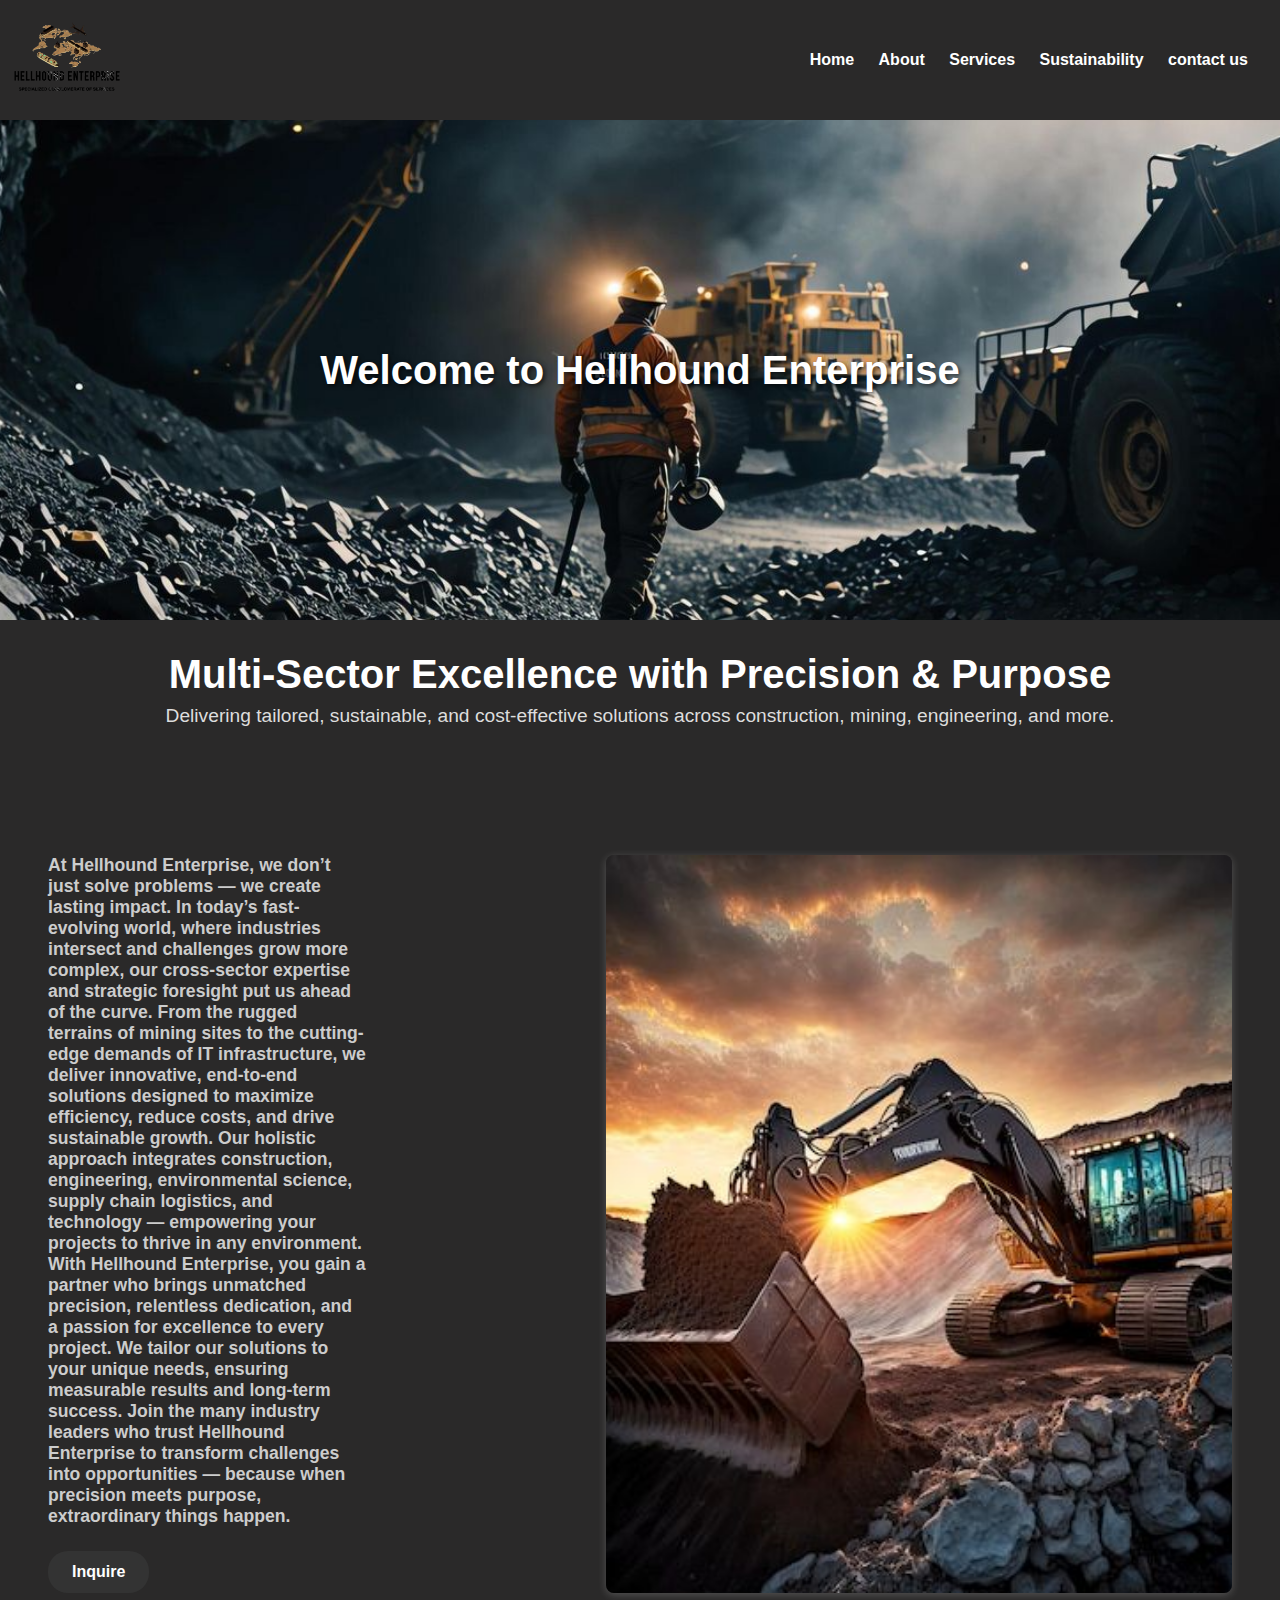
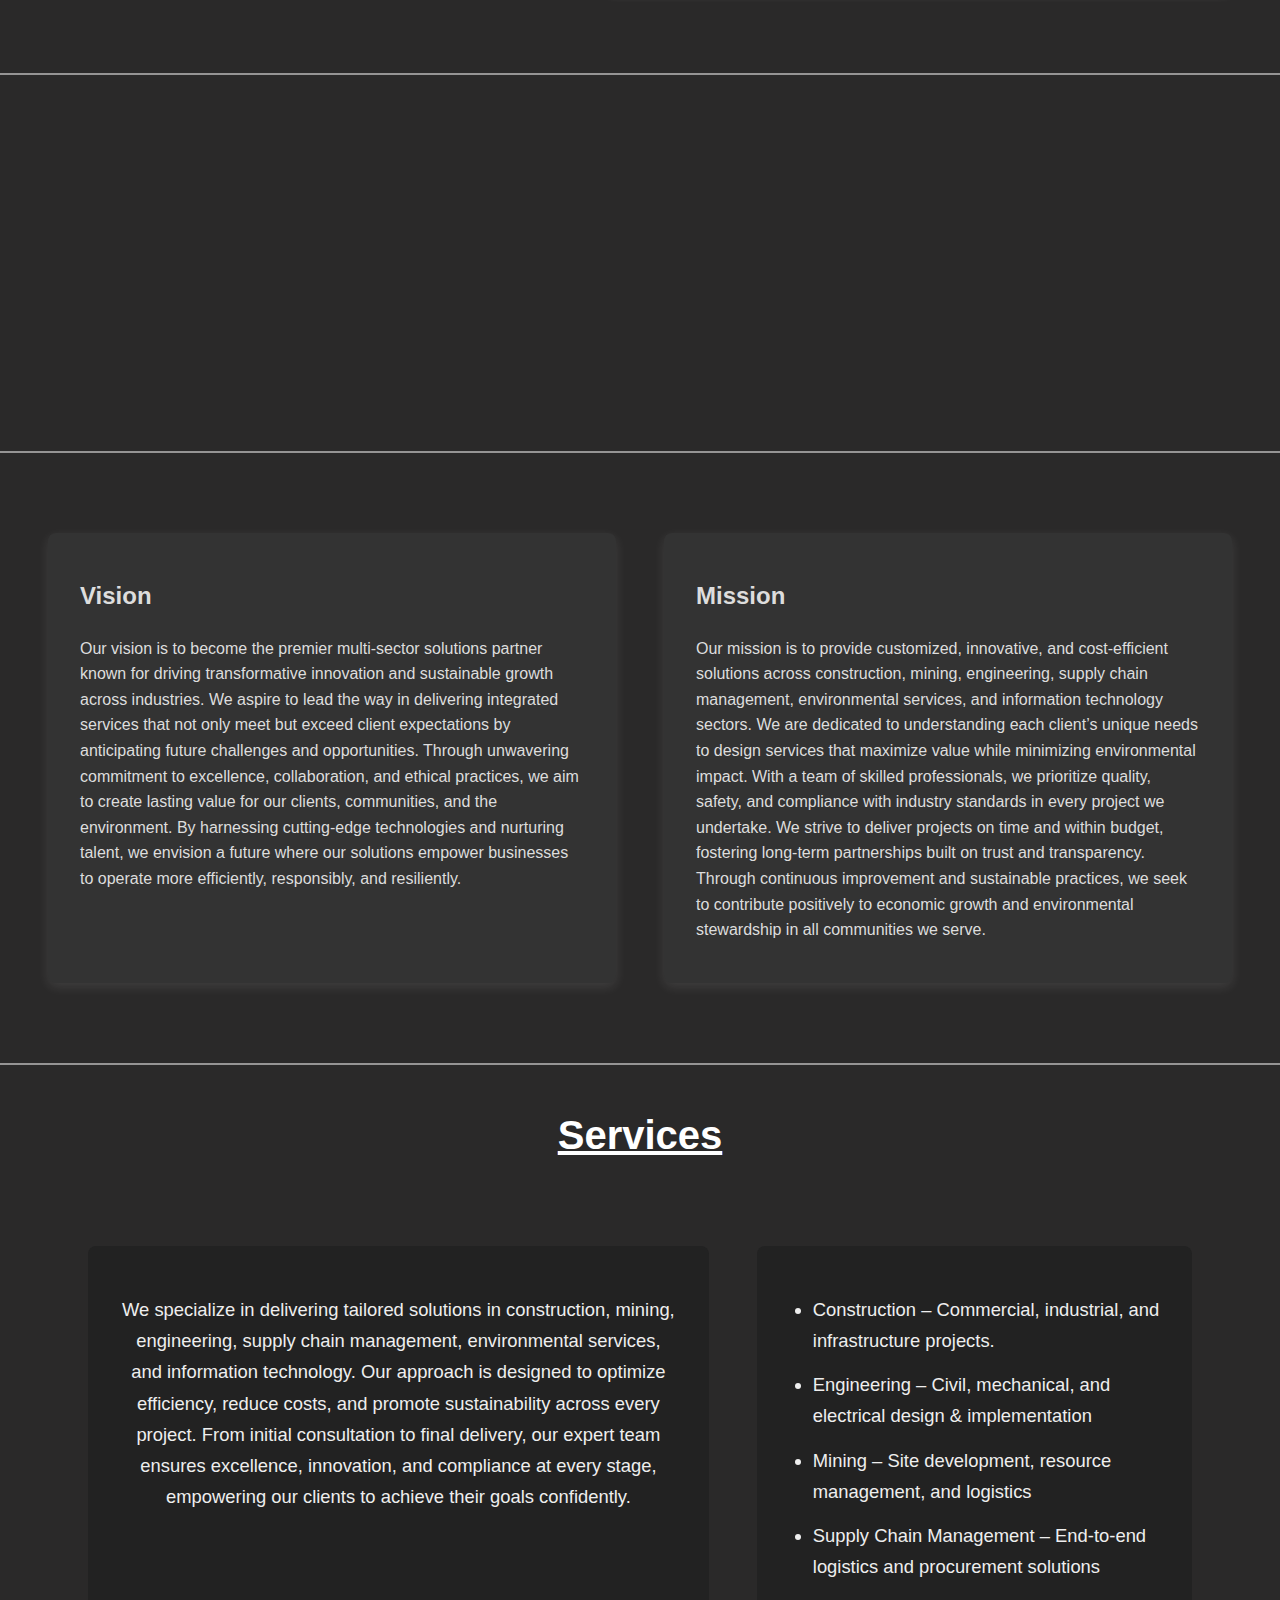
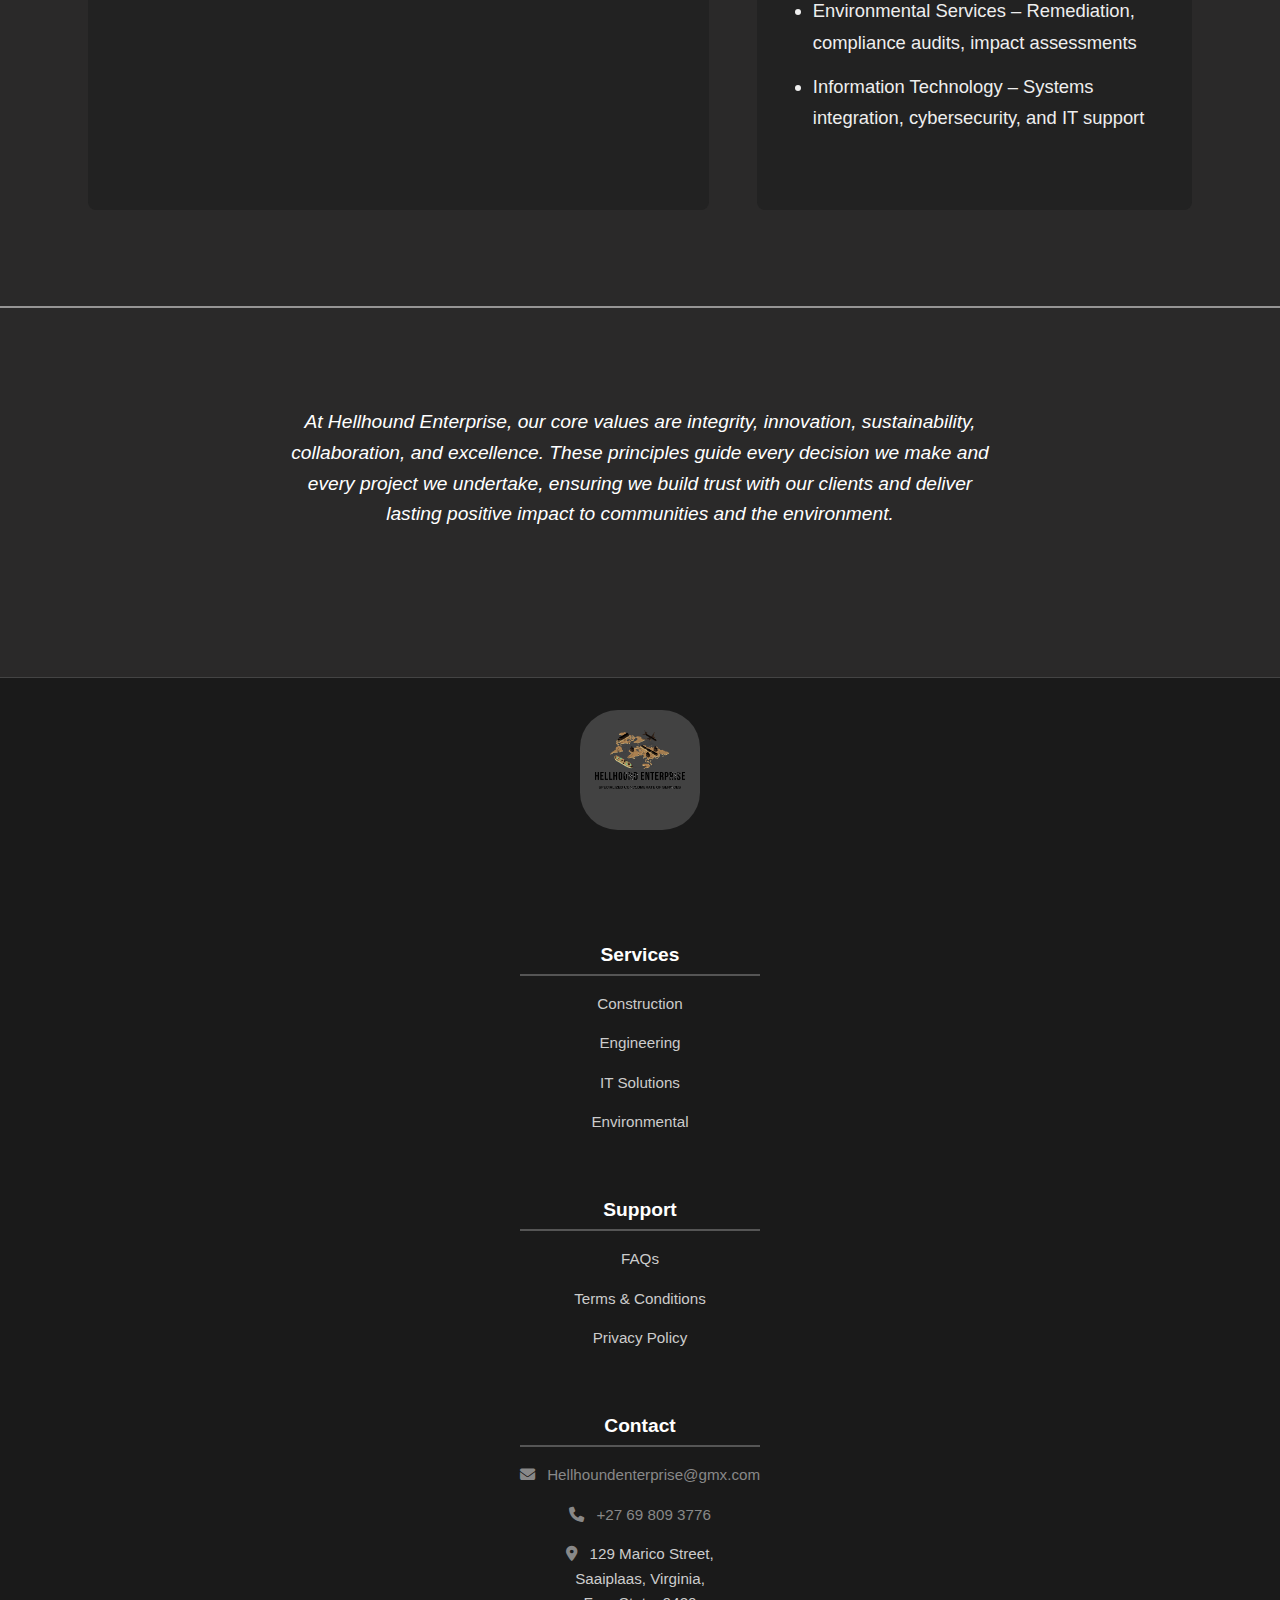
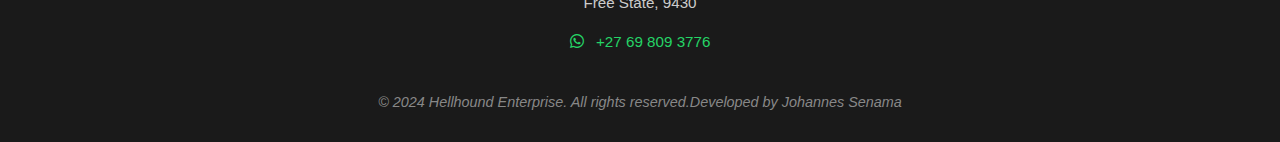
<file: index.html>
<!DOCTYPE html>
<html lang="en">
<head>
    <meta charset="UTF-8">
    <meta name="viewport" content="width=device-width, initial-scale=1.0">
    <title>index</title>
    <link rel="stylesheet" href="index.css">
    <link rel="stylesheet" href="https://cdnjs.cloudflare.com/ajax/libs/font-awesome/6.4.0/css/all.min.css">

</head>
<body>
    
<div class="navbar">
        <div class="logo">
  <a href="index.html">
    <img src="logo-removebg-preview.png" alt="Hellhound Enterprise Logo" />
  </a>
</div>


  <div class="sidebar">
    <ul onclick="hideSidebar()"><a href="#"><i id="icon" class="fa-solid fa-xmark"></i></a></ul>
    <a href="#index.html">Home</a>
    <a href="#about">About</a>
    <a href="services.html">Services</a>
    <a href="#sustainability">Sustainability</a>
    <a href="#contacts">contact us</a>
  </div>


        <div >
            <a  class="hideOnMobile" href="#index.html">Home</a>
            <a class="hideOnMobile" href="#about">About</a>
            <a class="hideOnMobile" href="#services">Services</a>
            <a class="hideOnMobile" href="#sustainability">Sustainability</a>
            <a class="hideOnMobile" href="#contacts">contact us</a>
            <a class="menu-button" onclick="showSidebar()" href="#"><i  class="fa-solid fa-bars"></i></a>
        </div>
    </div>



        <div class="image-block">
        <img src="header.PNG" alt="Main visual">
         <div class="image-text">Welcome to Hellhound Enterprise</div>
    </div>

      <section class="centered-text">
    <h1>Multi-Sector Excellence with Precision & Purpose</h1>
    <p>Delivering tailored, sustainable, and cost-effective solutions across construction, mining, engineering, and more.</p>
  </section>

  <section class="two-columns" id="about">
    <div class="text-content">
    <p>
 At Hellhound Enterprise, we don’t just solve problems — we create lasting impact. In today’s fast-evolving world, where industries intersect and challenges grow more complex, our cross-sector expertise and strategic foresight put us ahead of the curve.

From the rugged terrains of mining sites to the cutting-edge demands of IT infrastructure, we deliver innovative, end-to-end solutions designed to maximize efficiency, reduce costs, and drive sustainable growth. Our holistic approach integrates construction, engineering, environmental science, supply chain logistics, and technology — empowering your projects to thrive in any environment.

With Hellhound Enterprise, you gain a partner who brings unmatched precision, relentless dedication, and a passion for excellence to every project. We tailor our solutions to your unique needs, ensuring measurable results and long-term success.

Join the many industry leaders who trust Hellhound Enterprise to transform challenges into opportunities — because when precision meets purpose, extraordinary things happen.
    </p>
     <a href="mailto:hellhoundenterprise@gmx.com?subject=Inquiry%20About%20Services&body=Hello%20Hellhound%20Enterprise,%0D%0A%0D%0AI%20am%20interested%20in%20learning%20more%20about%20the%20services%20you%20offer.%20Please%20provide%20me%20with%20more%20details.%0D%0A%0D%0ABelow%20are%20my%20contact%20details%20for%20feedback:%0D%0AEmail%3A%20%5BYour%20Email%5D%0D%0APhone%20Number%3A%20%5BYour%20Phone%20Number%5D%0D%0A%0D%0AThank%20you." class="learn-more-btn">Inquire</a>
    </div>
    <img class="phone" src="WhatsApp Image 2025-05-30 at 17.30.51.jpeg" alt="Side visual" />
  </section>

  <hr class="separator" />

  <section class="image-gallery">
  <img src="construction.PNG" alt="Gallery image 1" />
  <img src="mining.PNG" alt="Gallery image 2" />
  <img src="logistics.PNG" alt="Gallery image 3" />
  <img src="it.PNG" alt="Gallery image 4" />
  <img src="supply.PNG" alt="Gallery image 4" />
</section>

<hr class="separator" />

<section class="statements-container" id="sustainability">
  <div class="statement-block">
    <h2>Vision</h2>
    <p>
      Our vision is to become the premier multi-sector solutions partner known for driving transformative innovation and sustainable growth across industries. We aspire to lead the way in delivering integrated services that not only meet but exceed client expectations by anticipating future challenges and opportunities. Through unwavering commitment to excellence, collaboration, and ethical practices, we aim to create lasting value for our clients, communities, and the environment. By harnessing cutting-edge technologies and nurturing talent, we envision a future where our solutions empower businesses to operate more efficiently, responsibly, and resiliently.
    </p>
  </div>

  <div class="statement-block">
    <h2>Mission</h2>
    <p>
      Our mission is to provide customized, innovative, and cost-efficient solutions across construction, mining, engineering, supply chain management, environmental services, and information technology sectors. We are dedicated to understanding each client’s unique needs to design services that maximize value while minimizing environmental impact. With a team of skilled professionals, we prioritize quality, safety, and compliance with industry standards in every project we undertake. We strive to deliver projects on time and within budget, fostering long-term partnerships built on trust and transparency. Through continuous improvement and sustainable practices, we seek to contribute positively to economic growth and environmental stewardship in all communities we serve.
    </p>
  </div>
</section>

<hr class="separator" />

<a href="services.html"><h2 class="services-heading">Services</h2></a>
<section class="content-row">
  <section class="services-block">
    
    <p>
      We specialize in delivering tailored solutions in construction, mining, engineering, supply chain management, environmental services, and information technology. Our approach is designed to optimize efficiency, reduce costs, and promote sustainability across every project. From initial consultation to final delivery, our expert team ensures excellence, innovation, and compliance at every stage, empowering our clients to achieve their goals confidently.
    </p>
  </section>

<section class="right-align-block" id="services">
  <ul>
    <li>Construction – Commercial, industrial, and infrastructure projects.</li>
    <li>Engineering – Civil, mechanical, and electrical design & implementation</li>
    <li>Mining – Site development, resource management, and logistics</li>
    <li>Supply Chain Management – End-to-end logistics and procurement solutions</li>
    <li>Environmental Services – Remediation, compliance audits, impact assessments</li>
    <li>Information Technology – Systems integration, cybersecurity, and IT support</li>
  </ul>
</section>
</section>

<hr class="separator" />

<section class="values-block">
    
  <p>
    At Hellhound Enterprise, our core values are integrity, innovation, sustainability, collaboration, and excellence. These principles guide every decision we make and every project we undertake, ensuring we build trust with our clients and deliver lasting positive impact to communities and the environment.
  </p>
</section>

<footer class="footer" id="contacts">
  <div class="footer-content">
    <a href="index.html"><img src="logo.jpeg" alt="Hellhound Enterprise Logo" class="footer-logo" /></a>
    <div class="footer-columns">
  <div class="footer-column">
    <a href="services.html"></a>

    <div class="footer-column">
 <h4>Services</h4>
    
    <a href="services.html"><p>Construction</p></a>
      <a href="services.html"><p>Engineering</p></a>
      <a href="services.html"><p>IT Solutions</p></a>
      <a href="services.html"><p>Environmental</p></a>
  </div>


  </div>
  <div class="footer-column">
    <h4>Support</h4>
    
    <a href="FAQs.html"><p>FAQs</p></a>
    <a href="terms.html"><p>Terms & Conditions</p></a>
    <a href="privacy.html"><p>Privacy Policy</p></a>
  </div>
  <div class="footer-column">
  <h4>Contact</h4>
    <p>
    <i class="fas fa-envelope" style="color: #888; margin-right: 0.5rem;"></i>
    <a href="mailto:Hellhoundenterprise@gmx.com" style="color: #888;">Hellhoundenterprise@gmx.com</a>
  </p>
    <p>
    <i class="fas fa-phone" style="color: #888; margin-right: 0.5rem;"></i>
    <a href="tel:+27698093772" style="color: #888;">+27 69 809 3776</a>
  </p>
   <p>
    <i class="fas fa-map-marker-alt" style="color: #888; margin-right: 0.5rem;"></i>
    129 Marico Street,<br>Saaiplaas, Virginia,<br>Free State, 9430
  </p>
  <i class="fab fa-whatsapp" style="color: #25D366; margin-right: 0.5rem;"></i>
  <a href="https://wa.me/27698093772" target="_blank" style="color: #25D366;">+27 69 809 3776</a>
</p>

  
</div>

</div>

  </div>
  <p class="copyright">© 2024 Hellhound Enterprise. All rights reserved.Developed by Johannes Senama</p>
</footer>

<script>
  document.querySelector('a[href="#about"]').addEventListener('click', function(e) {
    e.preventDefault();
    const aboutSection = document.getElementById('about');
    aboutSection.scrollIntoView({ behavior: 'smooth', block: 'center' });
  });
</script>

<script>
  const galleryImages = document.querySelectorAll('.image-gallery img');

  const observer = new IntersectionObserver((entries) => {
    entries.forEach(entry => {
      if (entry.isIntersecting) {
        // Slide in with stagger
        galleryImages.forEach((img, index) => {
          setTimeout(() => {
            img.classList.add('slide-in');
          }, index * 200);
        });
      } else {
        // Remove slide-in to allow repeat animation
        galleryImages.forEach(img => img.classList.remove('slide-in'));
      }
    });
  }, {
    threshold: 0.3
  });

  const gallerySection = document.querySelector('.image-gallery');
  observer.observe(gallerySection);
</script>

<script>
  function showSidebar(){
        const sidebar = document.querySelector('.sidebar')
        sidebar.style.display = 'flex'
  }

    function hideSidebar(){
        const sidebar = document.querySelector('.sidebar')
        sidebar.style.display = 'none'
    }
</script>




</body>
</html>
</file>
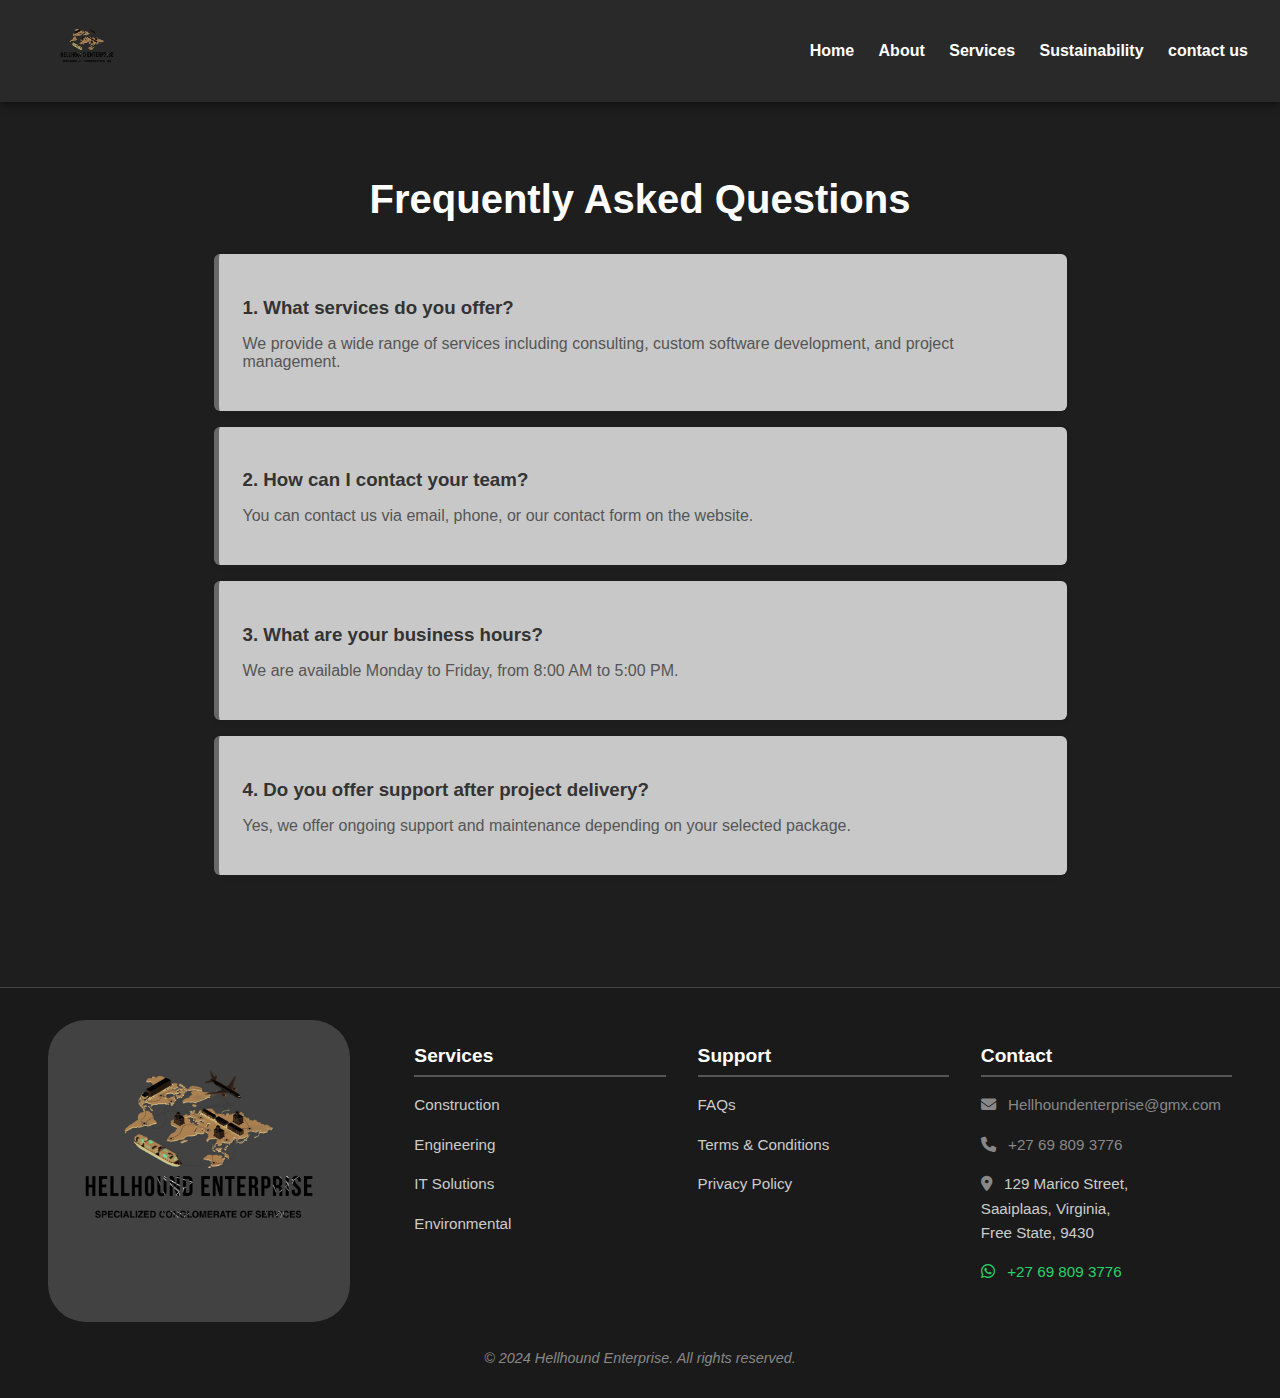
<file: FAQs.html>
<!DOCTYPE html>
<html lang="en">
<head>
  <meta charset="UTF-8" />
  <meta name="viewport" content="width=device-width, initial-scale=1.0"/>
  <title>FAQs</title>
  <link rel="stylesheet" href="faq.css" />
  <link rel="stylesheet" href="https://cdnjs.cloudflare.com/ajax/libs/font-awesome/6.4.0/css/all.min.css">
</head>
<body>
  <!-- Navbar -->
  <nav class="navbar">
    <a href="index.html"><img src="logo-removebg-preview.png" alt="Logo" class="logo"></a>
    <div class="nav-links"  id="sidebar">
      <ul onclick="hideSidebar()"><a href="#"><i id="icon" class="fa-solid fa-xmark"></i></a></ul>
            <a href="index.html">Home</a>
            <a href="index.html">About</a>
            <a href="services.html">Services</a>
            <a href="index.html">Sustainability</a>
            <a href="index.html">contact us</a>
    </div>

               <div >
            <a  class="hideOnMobile" href="index.html">Home</a>
            <a class="hideOnMobile" href="index.html">About</a>
            <a class="hideOnMobile" href="services.html">Services</a>
            <a class="hideOnMobile" href="index.html">Sustainability</a>
            <a class="hideOnMobile" href="index.html">contact us</a>
            <a class="menu-button" onclick="showSidebar()" href="#"><i  class="fa-solid fa-bars"></i></a>
        </div>
  </nav>

  <!-- FAQ Section -->
  <section class="faq-section">
    <h1 class="faq-heading">Frequently Asked Questions</h1>

    <div class="faq">
      <h3>1. What services do you offer?</h3>
      <p>We provide a wide range of services including consulting, custom software development, and project management.</p>
    </div>

    <div class="faq">
      <h3>2. How can I contact your team?</h3>
      <p>You can contact us via email, phone, or our contact form on the website.</p>
    </div>

    <div class="faq">
      <h3>3. What are your business hours?</h3>
      <p>We are available Monday to Friday, from 8:00 AM to 5:00 PM.</p>
    </div>

    <div class="faq">
      <h3>4. Do you offer support after project delivery?</h3>
      <p>Yes, we offer ongoing support and maintenance depending on your selected package.</p>
    </div>
  </section>

    <footer class="footer" id="contacts">
  <div class="footer-content">
    <a href="index.html"><img src="logo.jpeg" alt="Hellhound Enterprise Logo" class="footer-logo" /></a>
    <div class="footer-columns">
  <div class="footer-column">
    <a href="services.html"></a>

    <div class="footer-column">
    <h4>Services</h4>
    
    <a href="services.html"><p>Construction</p></a>
      <a href="services.html"><p>Engineering</p></a>
      <a href="services.html"><p>IT Solutions</p></a>
      <a href="services.html"><p>Environmental</p></a>
  </div>


  </div>
  <div class="footer-column">
    <h4>Support</h4>
    
    <a href="FAQs.html"><p>FAQs</p></a>
    <a href="terms.html"><p>Terms & Conditions</p></a>
    <a href="privacy.html"><p>Privacy Policy</p></a>
  </div>
  <div class="footer-column">
  <h4>Contact</h4>
    <p>
    <i class="fas fa-envelope" style="color: #888; margin-right: 0.5rem;"></i>
    <a href="mailto:Hellhoundenterprise@gmx.com" style="color: #888;">Hellhoundenterprise@gmx.com</a>
  </p>
    <p>
    <i class="fas fa-phone" style="color: #888; margin-right: 0.5rem;"></i>
    <a href="tel:+27698093772" style="color: #888;">+27 69 809 3776</a>
  </p>
   <p>
    <i class="fas fa-map-marker-alt" style="color: #888; margin-right: 0.5rem;"></i>
    129 Marico Street,<br>Saaiplaas, Virginia,<br>Free State, 9430
  </p>
  <i class="fab fa-whatsapp" style="color: #25D366; margin-right: 0.5rem;"></i>
  <a href="https://wa.me/27698093772" target="_blank" style="color: #25D366;">+27 69 809 3776</a>
</p>

  
</div>

</div>

  </div>
  <p class="copyright">© 2024 Hellhound Enterprise. All rights reserved.</p>
</footer>


<script>
  function showSidebar(){
        const sidebar = document.querySelector('#sidebar')
        sidebar.style.display = 'flex'
  }

    function hideSidebar(){
        const sidebar = document.querySelector('#sidebar')
        sidebar.style.display = 'none'
    }
</script>

</body>
</html>
</file>
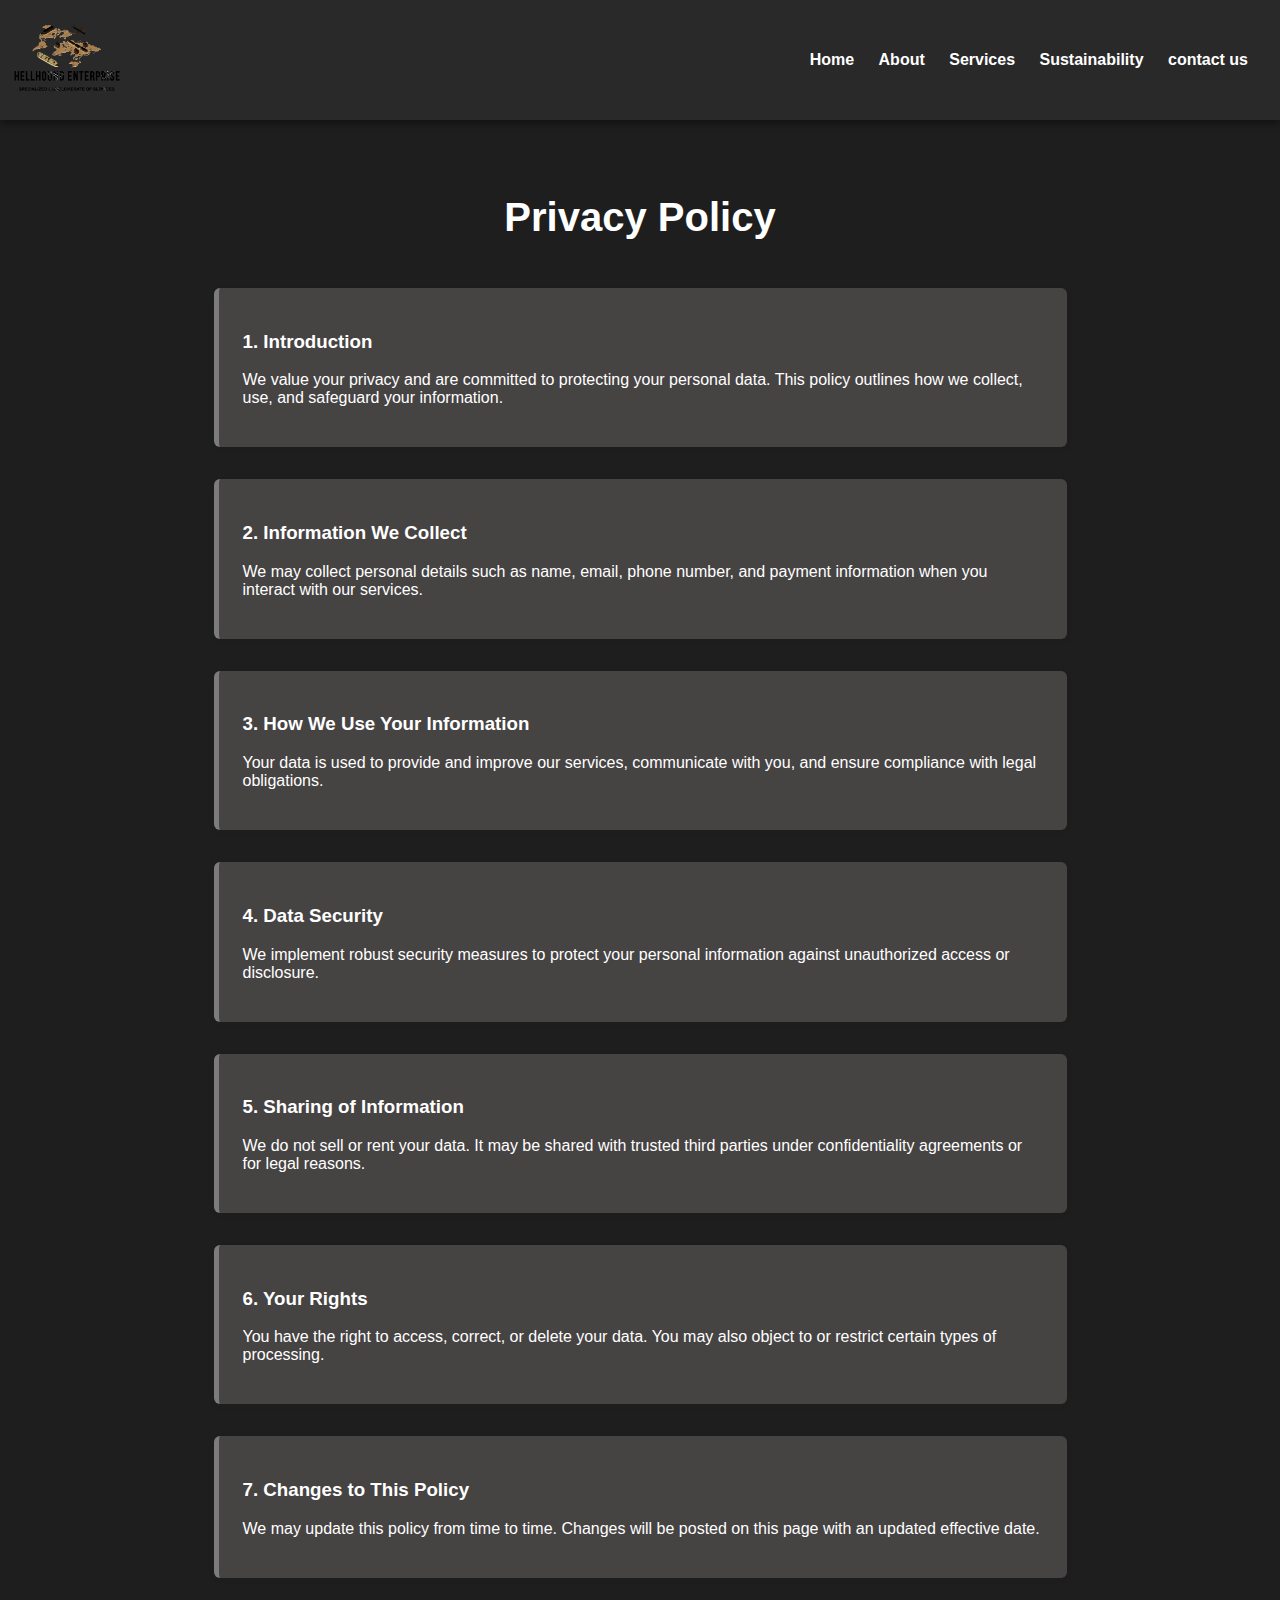
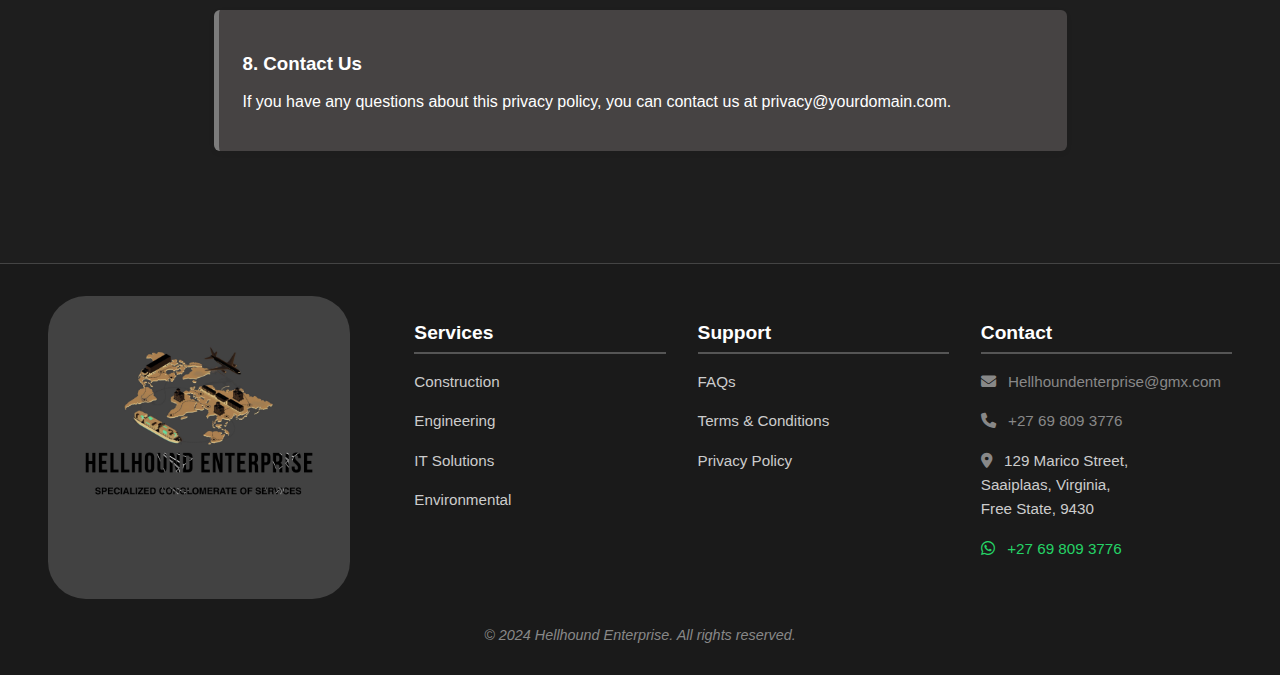
<file: privacy.html>
<!DOCTYPE html>
<html lang="en">
<head>
  <meta charset="UTF-8" />
  <meta name="viewport" content="width=device-width, initial-scale=1.0"/>
  <title>Privacy Policy</title>
  <link rel="stylesheet" href="privacy.css" />
  <link rel="stylesheet" href="https://cdnjs.cloudflare.com/ajax/libs/font-awesome/6.4.0/css/all.min.css">
</head>
<body>

  <div class="navbar">
    <div class="logo">
      <a href="index.html"><img src="logo-removebg-preview.png" alt="Logo" /></a>
    </div>
    <div class="nav-links"  id="sidebar">
      <ul onclick="hideSidebar()"><a href="#"><i id="icon" class="fa-solid fa-xmark"></i></a></ul>
            <a href="index.html">Home</a>
            <a href="index.html">About</a>
            <a href="services.html">Services</a>
            <a href="index.html">Sustainability</a>
            <a href="index.html">contact us</a>
    </div>

                <div >
            <a  class="hideOnMobile" href="#index.html">Home</a>
            <a class="hideOnMobile" href="index.html">About</a>
            <a class="hideOnMobile" href="services.html">Services</a>
            <a class="hideOnMobile" href="#sustainability">Sustainability</a>
            <a class="hideOnMobile" href="index.html">contact us</a>
            <a class="menu-button" onclick="showSidebar()" href="#"><i  class="fa-solid fa-bars"></i></a>
        </div>

  </div>


  <div class="faq-section">
    <h1 class="faq-heading">Privacy Policy</h1>

    <div class="faq">
      <h3>1. Introduction</h3>
      <p>
        We value your privacy and are committed to protecting your personal data. This policy outlines how we collect, use, and safeguard your information.
      </p>
    </div>

    <div class="faq">
      <h3>2. Information We Collect</h3>
      <p>
        We may collect personal details such as name, email, phone number, and payment information when you interact with our services.
      </p>
    </div>

    <div class="faq">
      <h3>3. How We Use Your Information</h3>
      <p>
        Your data is used to provide and improve our services, communicate with you, and ensure compliance with legal obligations.
      </p>
    </div>

    <div class="faq">
      <h3>4. Data Security</h3>
      <p>
        We implement robust security measures to protect your personal information against unauthorized access or disclosure.
      </p>
    </div>

    <div class="faq">
      <h3>5. Sharing of Information</h3>
      <p>
        We do not sell or rent your data. It may be shared with trusted third parties under confidentiality agreements or for legal reasons.
      </p>
    </div>

    <div class="faq">
      <h3>6. Your Rights</h3>
      <p>
        You have the right to access, correct, or delete your data. You may also object to or restrict certain types of processing.
      </p>
    </div>

    <div class="faq">
      <h3>7. Changes to This Policy</h3>
      <p>
        We may update this policy from time to time. Changes will be posted on this page with an updated effective date.
      </p>
    </div>

    <div class="faq">
      <h3>8. Contact Us</h3>
      <p>
        If you have any questions about this privacy policy, you can contact us at privacy@yourdomain.com.
      </p>
    </div>
  </div>

  <footer class="footer" id="contacts">
  <div class="footer-content">
    <a href="index.html"><img src="logo.jpeg" alt="Hellhound Enterprise Logo" class="footer-logo" /></a>
    <div class="footer-columns">
  <div class="footer-column">
    <a href="services.html"></a>

    <div class="footer-column">
 <h4>Services</h4>
    
    <a href="services.html"><p>Construction</p></a>
      <a href="services.html"><p>Engineering</p></a>
      <a href="services.html"><p>IT Solutions</p></a>
      <a href="services.html"><p>Environmental</p></a>
  </div>


  </div>
  <div class="footer-column">
    <h4>Support</h4>
    
    <a href="FAQs.html"><p>FAQs</p></a>
    <a href="terms.html"><p>Terms & Conditions</p></a>
    <a href="privacy.html"><p>Privacy Policy</p></a>
  </div>
  <div class="footer-column">
  <h4>Contact</h4>
    <p>
    <i class="fas fa-envelope" style="color: #888; margin-right: 0.5rem;"></i>
    <a href="mailto:Hellhoundenterprise@gmx.com" style="color: #888;">Hellhoundenterprise@gmx.com</a>
  </p>
    <p>
    <i class="fas fa-phone" style="color: #888; margin-right: 0.5rem;"></i>
    <a href="tel:+27698093772" style="color: #888;">+27 69 809 3776</a>
  </p>
   <p>
    <i class="fas fa-map-marker-alt" style="color: #888; margin-right: 0.5rem;"></i>
    129 Marico Street,<br>Saaiplaas, Virginia,<br>Free State, 9430
  </p>
  <i class="fab fa-whatsapp" style="color: #25D366; margin-right: 0.5rem;"></i>
  <a href="https://wa.me/27698093772" target="_blank" style="color: #25D366;">+27 69 809 3776</a>
</p>

  
</div>

</div>

  </div>
  <p class="copyright">© 2024 Hellhound Enterprise. All rights reserved.</p>
</footer>
<script>
  function showSidebar(){
        const sidebar = document.querySelector('#sidebar')
        sidebar.style.display = 'flex'
  }

    function hideSidebar(){
        const sidebar = document.querySelector('#sidebar')
        sidebar.style.display = 'none'
    }
</script>
</body>
</html>
</file>
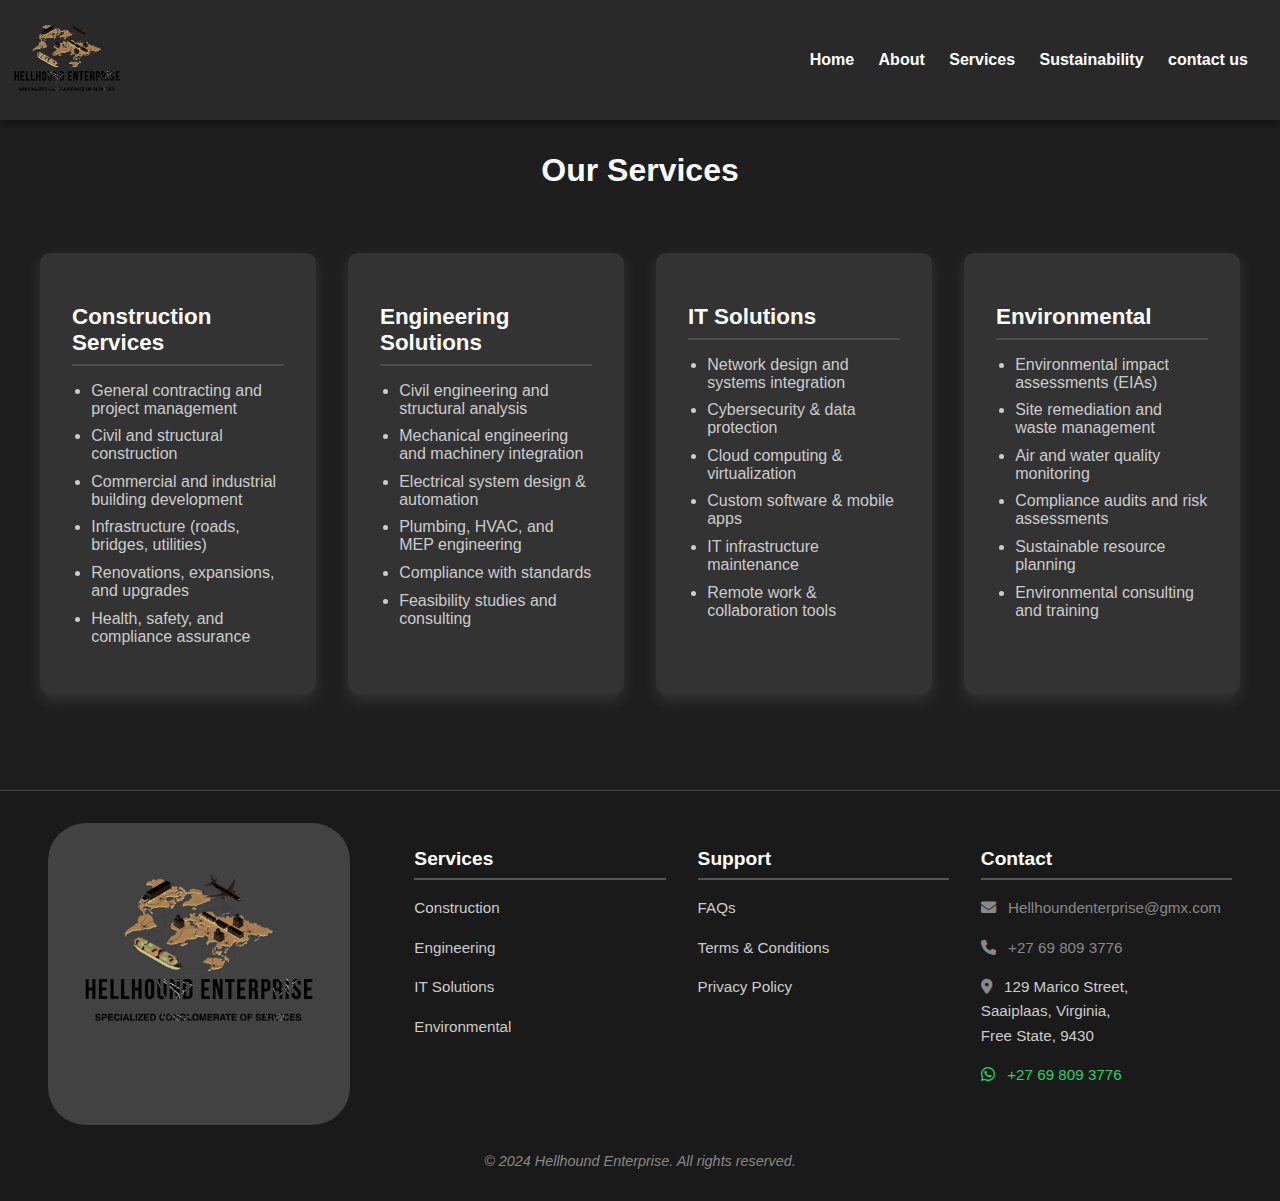
<file: services.html>
<!DOCTYPE html>
<html lang="en">
<head>
  <meta charset="UTF-8" />
  <meta name="viewport" content="width=device-width, initial-scale=1.0"/>
  <title>Services Page</title>
  <link rel="stylesheet" href="services.css" />
  <link rel="stylesheet" href="https://cdnjs.cloudflare.com/ajax/libs/font-awesome/6.4.0/css/all.min.css">
</head>
<body>

  <!-- Navbar -->
  <nav class="navbar">
    <div class="logo">
      <a href="index.html"><img src="logo-removebg-preview.png" alt="Logo" /></a>
    </div>
    <div class="nav-links"  id="sidebar">
      <ul onclick="hideSidebar()"><a href="#"><i id="icon" class="fa-solid fa-xmark"></i></a></ul>
            <a href="index.html">Home</a>
            <a href="index.html">About</a>
            <a href="services.html">Services</a>
            <a href="index.html">Sustainability</a>
            <a href="index.html">contact us</a>
    </div>

            <div >
            <a  class="hideOnMobile" href="#index.html">Home</a>
            <a class="hideOnMobile" href="index.html">About</a>
            <a class="hideOnMobile" href="services.html">Services</a>
            <a class="hideOnMobile" href="index.html">Sustainability</a>
            <a class="hideOnMobile" href="index.html">contact us</a>
            <a class="menu-button" onclick="showSidebar()" href="#"><i  class="fa-solid fa-bars"></i></a>
        </div>
  </nav>

  <h1 class="main-heading">Our Services</h1>


  <section class="main-section">
    <div class="info-block">
      <h2>Construction Services</h2>
      <ul>
        <li>General contracting and project management</li>
        <li>Civil and structural construction</li>
        <li>Commercial and industrial building development</li>
        <li>Infrastructure (roads, bridges, utilities)</li>
        <li>Renovations, expansions, and upgrades</li>
        <li>Health, safety, and compliance assurance</li>
      </ul>
    </div>

    <div class="info-block">
      <h2>Engineering Solutions</h2>
      <ul>
        <li>Civil engineering and structural analysis</li>
        <li>Mechanical engineering and machinery integration</li>
        <li>Electrical system design & automation</li>
        <li>Plumbing, HVAC, and MEP engineering</li>
        <li>Compliance with standards</li>
        <li>Feasibility studies and consulting</li>
      </ul>
    </div>

    <div class="info-block">
      <h2>IT Solutions</h2>
      <ul>
        <li>Network design and systems integration</li>
        <li>Cybersecurity & data protection</li>
        <li>Cloud computing & virtualization</li>
        <li>Custom software & mobile apps</li>
        <li>IT infrastructure maintenance</li>
        <li>Remote work & collaboration tools</li>
      </ul>
    </div>

    <div class="info-block">
      <h2>Environmental</h2>
      <ul>
        <li>Environmental impact assessments (EIAs)</li>
        <li>Site remediation and waste management</li>
        <li>Air and water quality monitoring</li>
        <li>Compliance audits and risk assessments</li>
        <li>Sustainable resource planning</li>
        <li>Environmental consulting and training</li>
      </ul>
    </div>
  </section>

  <footer class="footer" id="contacts">
  <div class="footer-content">
    <a href="index.html"><img src="logo.jpeg" alt="Hellhound Enterprise Logo" class="footer-logo" /></a>
    <div class="footer-columns">
  <div class="footer-column">
    <a href="services.html"></a>

    <div class="footer-column">
    <h4>Services</h4>
    
    <a href="services.html"><p>Construction</p></a>
      <a href="services.html"><p>Engineering</p></a>
      <a href="services.html"><p>IT Solutions</p></a>
      <a href="services.html"><p>Environmental</p></a>
  </div>


  </div>
  <div class="footer-column">
    <h4>Support</h4>
    
    <a href="FAQs.html"><p>FAQs</p></a>
    <a href="terms.html"><p>Terms & Conditions</p></a>
    <a href="privacy.html"><p>Privacy Policy</p></a>
  </div>
  <div class="footer-column">
  <h4>Contact</h4>
    <p>
    <i class="fas fa-envelope" style="color: #888; margin-right: 0.5rem;"></i>
    <a href="mailto:Hellhoundenterprise@gmx.com" style="color: #888;">Hellhoundenterprise@gmx.com</a>
  </p>
    <p>
    <i class="fas fa-phone" style="color: #888; margin-right: 0.5rem;"></i>
    <a href="tel:+27698093772" style="color: #888;">+27 69 809 3776</a>
  </p>
   <p>
    <i class="fas fa-map-marker-alt" style="color: #888; margin-right: 0.5rem;"></i>
    129 Marico Street,<br>Saaiplaas, Virginia,<br>Free State, 9430
  </p>
  <i class="fab fa-whatsapp" style="color: #25D366; margin-right: 0.5rem;"></i>
  <a href="https://wa.me/27698093772" target="_blank" style="color: #25D366;">+27 69 809 3776</a>
</p>

  
</div>

</div>

  </div>
  <p class="copyright">© 2024 Hellhound Enterprise. All rights reserved.</p>
</footer>

<script>
  function showSidebar(){
        const sidebar = document.querySelector('#sidebar')
        sidebar.style.display = 'flex'
  }

    function hideSidebar(){
        const sidebar = document.querySelector('#sidebar')
        sidebar.style.display = 'none'
    }
</script>




</body>
</html>
</file>
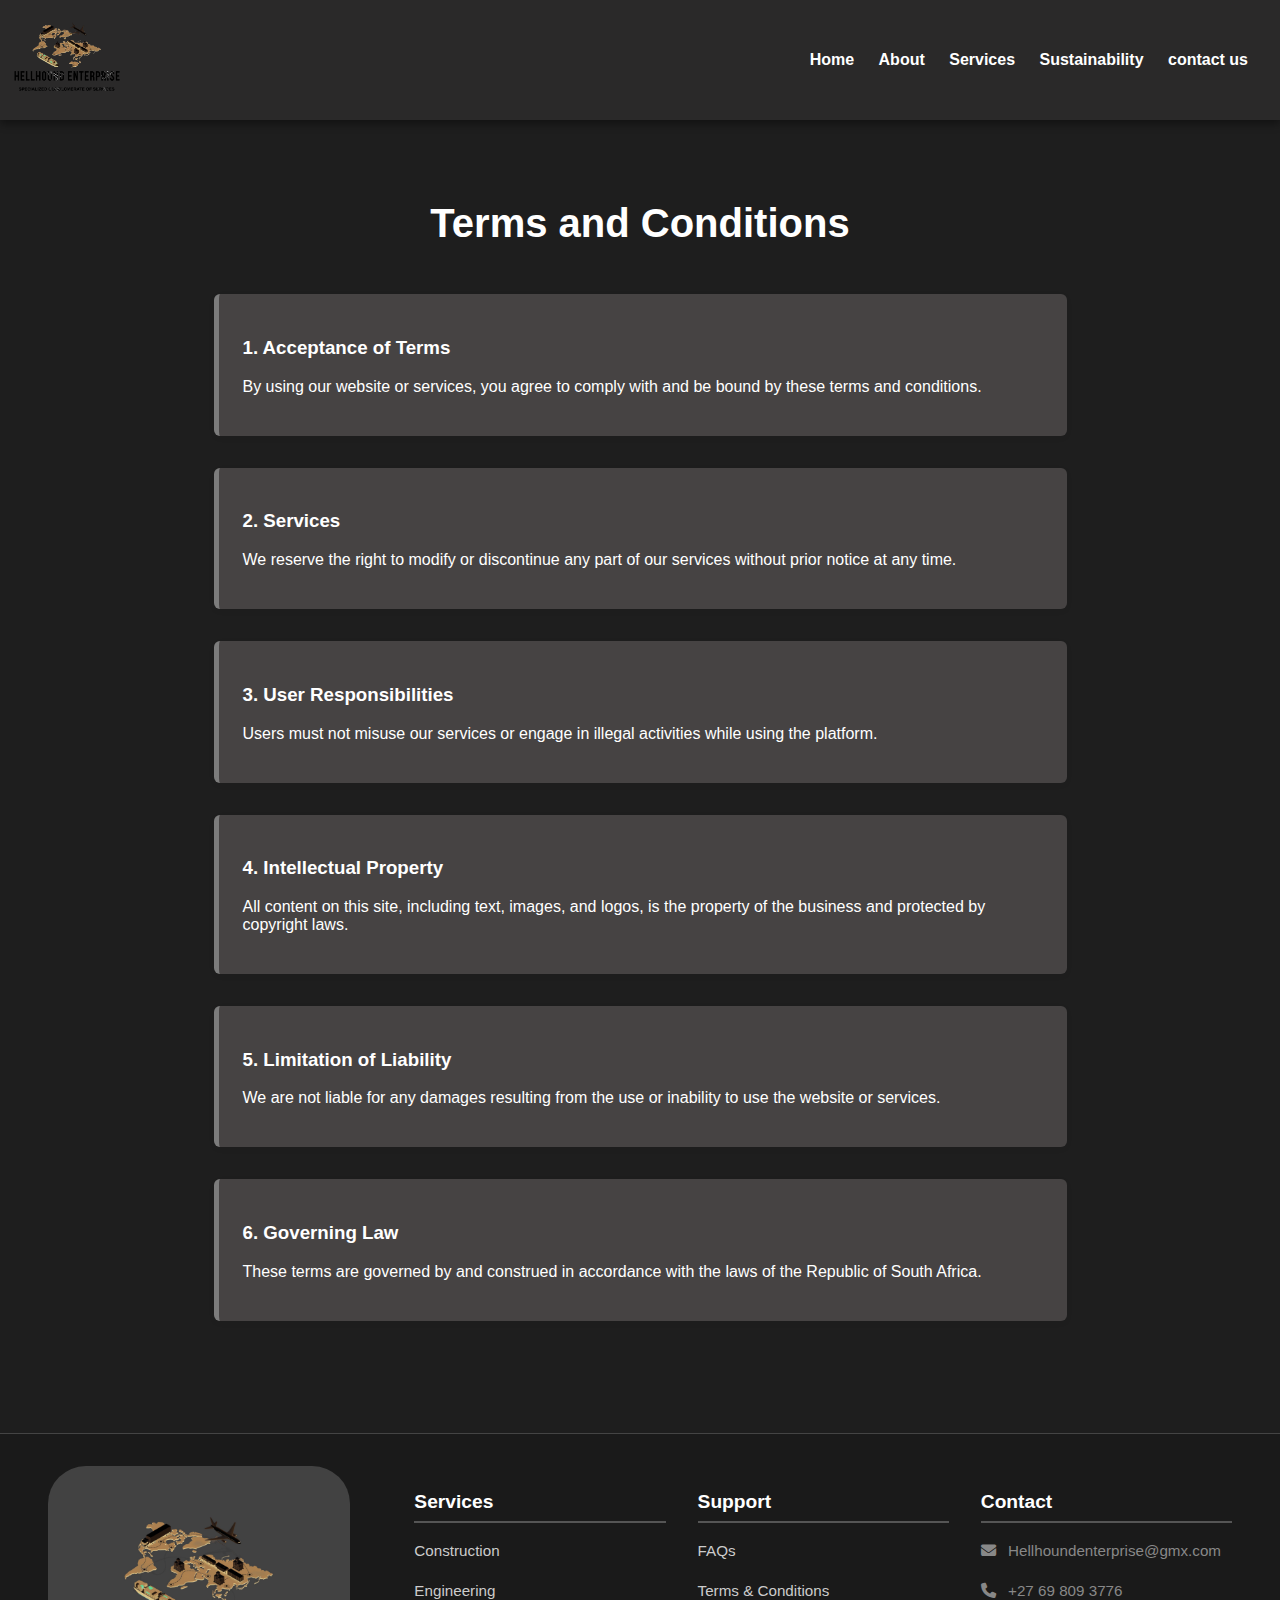
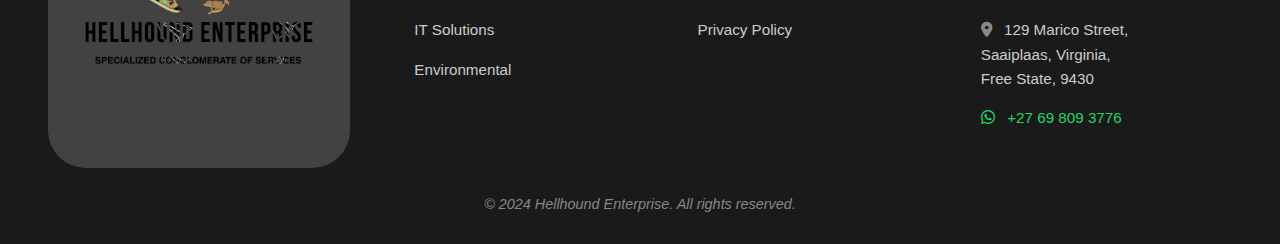
<file: terms.html>
<!DOCTYPE html>
<html lang="en">
<head>
  <meta charset="UTF-8" />
  <meta name="viewport" content="width=device-width, initial-scale=1.0"/>
  <title>Terms and Conditions</title>
  <link rel="stylesheet" href="terms.css" />
    <link rel="stylesheet" href="https://cdnjs.cloudflare.com/ajax/libs/font-awesome/6.4.0/css/all.min.css">
</head>
<body>

  <!-- Navbar -->
  <div class="navbar">
    <div class="logo">
      <a href="index.html"><img src="logo-removebg-preview.png" alt="Company Logo" /></a>
    </div>
    <div class="nav-links"  id="sidebar">
      <ul onclick="hideSidebar()"><a href="#"><i id="icon" class="fa-solid fa-xmark"></i></a></ul>
            <a href="index.html">Home</a>
            <a href="index.html">About</a>
            <a href="services.html">Services</a>
            <a href="index.html">Sustainability</a>
            <a href="index.html">contact us</a>
    </div>

         <div >
            <a  class="hideOnMobile" href="#index.html">Home</a>
            <a class="hideOnMobile" href="index.html">About</a>
            <a class="hideOnMobile" href="services.html">Services</a>
            <a class="hideOnMobile" href="#sustainability">Sustainability</a>
            <a class="hideOnMobile" href="index.html">contact us</a>
            <a class="menu-button" onclick="showSidebar()" href="#"><i  class="fa-solid fa-bars"></i></a>
        </div>

  </div>

  <!-- Terms and Conditions -->
  <section class="faq-section">
    <h2 class="faq-heading">Terms and Conditions</h2>

    <div class="faq">
      <h3>1. Acceptance of Terms</h3>
      <p>By using our website or services, you agree to comply with and be bound by these terms and conditions.</p>
    </div>

    <div class="faq">
      <h3>2. Services</h3>
      <p>We reserve the right to modify or discontinue any part of our services without prior notice at any time.</p>
    </div>

    <div class="faq">
      <h3>3. User Responsibilities</h3>
      <p>Users must not misuse our services or engage in illegal activities while using the platform.</p>
    </div>

    <div class="faq">
      <h3>4. Intellectual Property</h3>
      <p>All content on this site, including text, images, and logos, is the property of the business and protected by copyright laws.</p>
    </div>

    <div class="faq">
      <h3>5. Limitation of Liability</h3>
      <p>We are not liable for any damages resulting from the use or inability to use the website or services.</p>
    </div>

    <div class="faq">
      <h3>6. Governing Law</h3>
      <p>These terms are governed by and construed in accordance with the laws of the Republic of South Africa.</p>
    </div>

  </section>

  <footer class="footer" id="contacts">
  <div class="footer-content">
    <a href="index.html"><img src="logo.jpeg" alt="Hellhound Enterprise Logo" class="footer-logo" /></a>
    <div class="footer-columns">
  <div class="footer-column">
    <a href="services.html"></a>

    <div class="footer-column">
 <h4>Services</h4>
    
    <a href="services.html"><p>Construction</p></a>
      <a href="services.html"><p>Engineering</p></a>
      <a href="services.html"><p>IT Solutions</p></a>
      <a href="services.html"><p>Environmental</p></a>
  </div>


  </div>
  <div class="footer-column">
    <h4>Support</h4>
    
    <a href="FAQs.html"><p>FAQs</p></a>
    <a href="terms.html"><p>Terms & Conditions</p></a>
    <a href="privacy.html"><p>Privacy Policy</p></a>
  </div>
  <div class="footer-column">
  <h4>Contact</h4>
    <p>
    <i class="fas fa-envelope" style="color: #888; margin-right: 0.5rem;"></i>
    <a href="mailto:Hellhoundenterprise@gmx.com" style="color: #888;">Hellhoundenterprise@gmx.com</a>
  </p>
    <p>
    <i class="fas fa-phone" style="color: #888; margin-right: 0.5rem;"></i>
    <a href="tel:+27698093772" style="color: #888;">+27 69 809 3776</a>
  </p>
   <p>
    <i class="fas fa-map-marker-alt" style="color: #888; margin-right: 0.5rem;"></i>
    129 Marico Street,<br>Saaiplaas, Virginia,<br>Free State, 9430
  </p>
  <i class="fab fa-whatsapp" style="color: #25D366; margin-right: 0.5rem;"></i>
  <a href="https://wa.me/27698093772" target="_blank" style="color: #25D366;">+27 69 809 3776</a>
</p>

  
</div>

</div>

  </div>
  <p class="copyright">© 2024 Hellhound Enterprise. All rights reserved.</p>
</footer>

<script>
  function showSidebar(){
        const sidebar = document.querySelector('#sidebar')
        sidebar.style.display = 'flex'
  }

    function hideSidebar(){
        const sidebar = document.querySelector('#sidebar')
        sidebar.style.display = 'none'
    }
</script>

</body>
</html>
</file>
<file: index.css>
body {
    margin: 0;
    font-family: Arial, sans-serif;
    background-color: #2A2929; 
    color: white; 
}


/* Prevent horizontal scrolling */
html, body {
  max-width: 100%;
  overflow-x: hidden;
}


.navbar {
    background-color: #2A2929;
    padding: 1rem 2rem;
    
    color: white;
    display: flex;
    align-items: center;
    justify-content: space-between;
}

.navbar a {
    color: white;
    text-decoration: none;
    margin-left: 20px;
    font-weight: bold;
}

.sidebar{
  position: fixed;
  top: 0;
  right: 0;
  height: 50vh;
  width: 250px;
  z-index: 999;
  backdrop-filter: blur(10px);
  background-color: rgba(0, 0, 0, 0.479);
  box-shadow: -10px 0 10px rgba(0, 0, 0, 0.1);
  line-height: 1cm;
  display: none;
  flex-direction: column;
  align-items: flex-start;
  justify-content: flex-start;
  border-radius: 0.3cm 0cm 0cm 0.3cm;
 

}

#icon{
  color: #ffffff;
  transform: translateX(4cm);

}

.sidebar ul{
  width: 100%;
}

.sidebar a{
  width: 100%;
}

.navbar a:hover {
    text-decoration: underline;
}

.logo img {
  height: 70px; /* or any size you want */
  width: auto;
  display: block;
  
}


.logo img {
  transform: scale(2.0); /* 1.2 means 120% size */
  
}

.learn-more-btn {
  display: inline-block;
  margin-top: 1.5rem;
  padding: 0.75rem 1.5rem;
  background-color: #333;
  color: #fff;
  text-decoration: none;
  font-weight: bold;
  border-radius: 20px;
  transition: background-color 0.3s ease;
  width: fit-content;
}

.learn-more-btn:hover {
  background-color: #555;
}


img {
  max-width: 100%;
  height: auto;
  display: block;
}

section, div {
  box-sizing: border-box;
}


.image-block {
    position: relative;
    width: 100%;
    background-color: #000; 
    overflow: hidden;
    height: 500px; 
}

.image-block img {
    width: 100%;
    height: 100%;
    object-fit: cover; 
    display: block;
    
}


.image-text {
    position: absolute;
    top: 50%;
    left: 50%;
    transform: translate(-50%, -50%);
    color: white;
    font-size: 2.5rem;
    font-weight: bold;
    text-shadow: 2px 2px 4px rgba(0, 0, 0, 0.6);
    text-align: center;
    width: 100%;
    padding: 0 1rem;
    box-sizing: border-box;
}

.centered-text {
  text-align: center;
  padding: 2rem 1rem;
}

.centered-text h1 {
  margin: 0 0 0.5rem 0;
  font-size: 2.5rem;
}

.centered-text p {
  margin: 0;
  font-size: 1.2rem;
  color: #ddd;
}

/* Two-column section */
.two-columns {
  display: flex;
  align-items: stretch; /* Stretch children to equal height */
  justify-content: space-between;
  padding: 2rem 3rem;
  gap: 15rem; /* adjust spacing */
  margin-top: 5%;
}

.text-content {
  flex: 1;
  display: flex;
  flex-direction: column;
  justify-content: space-between; /* Pushes paragraph top, button bottom */
  max-width: 100%;
}

.two-columns p {
  font-size: 1.1rem;
  color: #ccc;
  margin: 0;
  font-weight: 900;
}

.action-button {
  align-self: flex-start; /* left align */
  background-color: #EDEDED;
  color: #637586;
  border: none;
  padding: 0.75rem 1.5rem;
  font-size: 1rem;
  font-weight: bold;
  border-radius: 40px;
  cursor: pointer;
 
  transition: background-color 0.3s ease;
}

.action-button:hover {
  background-color: #76b330;
}

.two-columns img {
  flex: 1;
  max-width: 100%;
  height: auto;
  border-radius: 8px;
  box-shadow: 0 2px 8px rgba(255 255 255 / 0.2);
  object-fit: cover;
}

.separator {
  border: none;
  height: 2px;
  background-color: white;
  margin: 3rem 0;
  opacity: 0.5; /* subtle line */
}

.image-gallery {
  display: flex;
  justify-content: space-between;
  gap: 1rem;
  padding: 0 3rem;
}

.image-gallery img {
  width: calc((100% - 4rem) / 5); /* evenly divide width minus gaps */
  height: auto;
  border-radius: 6px;
  box-shadow: 0 2px 6px rgba(255 255 255 / 0.15);
  object-fit: cover;
  cursor: pointer;
  transition: transform 0.3s ease;
}

.image-gallery img:hover {
  transform: scale(1.05);
}

.statements-container {
  display: flex;
  gap: 3rem;
  padding: 2rem 3rem;
  justify-content: space-between;
  color: #ddd;
}

.statement-block {
  flex: 1;
  background-color: #333;
  padding: 1.5rem 2rem;
  border-radius: 8px;
  box-shadow: 0 4px 12px rgba(255 255 255 / 0.1);
  line-height: 1.6;
}

.services-heading {
  color: #ffffff;
  font-size: 2.5rem;
  text-align: center;
  margin: 3rem auto 2rem auto;
 
  padding-bottom: 0.5rem;
  display: table; 
  text-decoration: underline;
}
.content-row {
  display: flex;
  justify-content: space-between;
  gap: 3rem;
  padding: 3rem;
  max-width: 1200px;
  margin: 0 auto;
}

.services-block {
  background-color: #222;
  color: #eee;
  padding: 3rem 2rem 4rem;
  border-radius: 8px;

  flex: 1.5; /* takes more space */
  text-align: center;
}



.right-align-block {
  flex: 1;
  text-align: left; /* left align the text */
  background-color: #222;
  color: #eee;
  padding: 3rem 2rem 4rem;
  border-radius: 8px;
 
  font-size: 1.15rem;
  line-height: 1.7;

  display: flex;
  flex-direction: column;
  justify-content: center;
}


.services-block h2 {
  color: #ffffff;
  font-size: 2rem;
  margin-bottom: 1rem;
  border-bottom: 3px solid #66B2FF;
  padding-bottom: 0.5rem;
  display: inline-block;
  margin-left: auto;
  margin-right: auto;
}

.services-block p {
  font-size: 1.15rem;
  line-height: 1.7;
  max-width: 900px;
  margin: 0 auto;
  
}

.right-align-block {
  flex: 1;
  text-align: left; /* left align the text */
  background-color: #222;
  color: #eee;
  padding: 3rem 2rem 4rem;
  border-radius: 8px;

  font-size: 1.15rem;
  line-height: 1.7;

  display: flex;
  flex-direction: column;
  justify-content: center;
}

.right-align-block ul {
  list-style-type: disc; /* bullet points */
  padding-left: 1.5rem; /* indent bullets */
  margin: 0;
  color: #eee;
  font-size: 1.15rem;
  line-height: 1.7;
}

.right-align-block li {
  margin-bottom: 0.8rem;
}



.values-block {
  
  padding: 2rem 3rem 4rem;
  max-width: 800px;
  margin: 0 auto 4rem;
  font-size: 1.2rem;
  line-height: 1.6;
  text-align: center;
  font-style: italic;
  
}

.values-block h2 {
  color: #66B2FF;
  font-size: 2rem;
  margin-bottom: 1rem;
  border-bottom: 3px solid #66B2FF;
  padding-bottom: 0.5rem;
  display: inline-block; /* So border bottom fits text */
  margin-left: auto;
  margin-right: auto;
}

.footer {
  background-color: #1a1a1a;
  color: #888;
  padding: 2rem 3rem;
  font-family: Arial, sans-serif;
  border-top: 1px solid #444;
  margin-top: 3rem;
}

.footer-content {
  display: flex;
  max-width: 1200px;
  margin: 0 auto;
  gap: 4rem; /* gap between image and columns */
  align-items: flex-start;
}


.footer-logo {
  width: 8cm;
  height: auto;
  border-radius: 1cm;
  
}

.footer-text {
  flex: 1;
  font-size: 1rem;
  line-height: 1.5;
  color: #888;
  text-align: right;  /* Right align the text */
  transform: translateX(8cm);
}

.footer-columns {
  display: flex;
  flex: 1;
  justify-content: space-between;
  gap: 2rem;
  flex-wrap: wrap;
}
.footer-column {
  flex: 1;
  min-width: 180px;
  color: #ccc;
}

.footer-column h4 {
  margin-bottom: 1rem;
  font-size: 1.2rem;
  color: #fff;
  border-bottom: 2px solid #555;
  padding-bottom: 0.5rem;
}

.footer-column p,
.footer-column a {
  color: #ccc;
  text-decoration: none;
  font-size: 0.95rem;
  line-height: 1.6;
}

.footer-column a:hover {
  color: #fff;
  text-decoration: underline;
}


.footer-text p {
  margin: 0.3rem 0;
}

.footer-text a {
  text-decoration: none;
}

.footer-text a:hover {
  text-decoration: underline;
}

footer p.copyright {
  text-align: center;
  color: #888;
  font-size: 0.9rem;
  margin: 1.5rem 0 0 0;
  font-style: italic;
}



.action-button {
  align-self: flex-start; /* left align */
  background-color: #EDEDED;
  color: #726f6f;
  border: none;
  padding: 0.75rem 1.5rem;
  font-size: 1rem;
  font-weight: bold;
  border-radius: 40px;
  cursor: pointer;
 
  transition: background-color 0.3s ease;
}


.action-button:hover {
  background-color: #76b330;
}

.two-columns img {
  flex: 1;
  max-width: 100%;
  height: auto;
  border-radius: 8px;
  box-shadow: 0 2px 8px rgba(255 255 255 / 0.2);
  object-fit: cover;
}

.separator {
  border: none;
  height: 2px;
  background-color: white;
  margin: 3rem 0;
  opacity: 0.5; /* subtle line */
}

.image-gallery {
  display: flex;
  justify-content: space-between;
  gap: 1rem;
  padding: 0 3rem;
}

.image-gallery img {
  width: calc((100% - 4rem) / 5); /* evenly divide width minus gaps */
  height: auto;
  border-radius: 6px;
  box-shadow: 0 2px 6px rgba(255 255 255 / 0.15);
  object-fit: cover;
  cursor: pointer;
  transition: transform 0.3s ease;
}

.image-gallery img:hover {
  transform: scale(1.05);
}

.statements-container {
  display: flex;
  gap: 3rem;
  padding: 2rem 3rem;
  justify-content: space-between;
  color: #ddd;
}

.statement-block {
  flex: 1;
  background-color: #333;
  padding: 1.5rem 2rem;
  border-radius: 8px;
  box-shadow: 0 4px 12px rgba(255 255 255 / 0.1);
  line-height: 1.6;
}

.services-heading {
  color: #ffffff;
  font-size: 2.5rem;
  text-align: center;
  margin: 3rem auto 2rem auto;
 
  padding-bottom: 0.5rem;
  display: table; 
  text-decoration: underline;
}
.content-row {
  display: flex;
  justify-content: space-between;
  gap: 3rem;
  padding: 3rem;
  max-width: 1200px;
  margin: 0 auto;
}

.services-block {
  background-color: #222;
  color: #eee;
  padding: 3rem 2rem 4rem;
  border-radius: 8px;

  flex: 1.5; /* takes more space */
  text-align: center;
}



.right-align-block {
  flex: 1;
  text-align: left; /* left align the text */
  background-color: #222;
  color: #eee;
  padding: 3rem 2rem 4rem;
  border-radius: 8px;
 
  font-size: 1.15rem;
  line-height: 1.7;

  display: flex;
  flex-direction: column;
  justify-content: center;
}


.services-block h2 {
  color: #ffffff;
  font-size: 2rem;
  margin-bottom: 1rem;
  border-bottom: 3px solid #66B2FF;
  padding-bottom: 0.5rem;
  display: inline-block;
  margin-left: auto;
  margin-right: auto;
}

.services-block p {
  font-size: 1.15rem;
  line-height: 1.7;
  max-width: 900px;
  margin: 0 auto;
  
}

.right-align-block {
  flex: 1;
  text-align: left; /* left align the text */
  background-color: #222;
  color: #eee;
  padding: 3rem 2rem 4rem;
  border-radius: 8px;

  font-size: 1.15rem;
  line-height: 1.7;

  display: flex;
  flex-direction: column;
  justify-content: center;
}

.right-align-block ul {
  list-style-type: disc; /* bullet points */
  padding-left: 1.5rem; /* indent bullets */
  margin: 0;
  color: #eee;
  font-size: 1.15rem;
  line-height: 1.7;
}

.right-align-block li {
  margin-bottom: 0.8rem;
}



.values-block {
  
  padding: 2rem 3rem 4rem;
  max-width: 800px;
  margin: 0 auto 4rem;
  font-size: 1.2rem;
  line-height: 1.6;
  text-align: center;
  font-style: italic;
  
}

.values-block h2 {
  color: #66B2FF;
  font-size: 2rem;
  margin-bottom: 1rem;
  border-bottom: 3px solid #66B2FF;
  padding-bottom: 0.5rem;
  display: inline-block; /* So border bottom fits text */
  margin-left: auto;
  margin-right: auto;
}

  .footer-content {
    flex-direction: column;
    align-items: center;
    text-align: center;
  }
  
  .footer-logo {
    margin: 0 0 1.5rem 0;
    width: 120px;
  }



  
  .footer-columns {
    flex-direction: column;
    gap: 1.5rem;
  }
  
  .footer-column {
    min-width: auto;
  }

  .learn-more-btn {
  display: inline-block;
  margin-top: 1.5rem;
  padding: 0.75rem 1.5rem;
  background-color: #333;
  color: #fff;
  text-decoration: none;
  font-weight: bold;
  border-radius: 20px;
  transition: background-color 0.3s ease;
  width: fit-content;
}

.learn-more-btn:hover {
  background-color: #555;
}


img {
  max-width: 100%;
  height: auto;
  display: block;
}


.nav-links {
  display: flex;
  gap: 20px;
}


  .nav-links a {
    padding: 0.75rem 1rem;
    color: white;
    border-bottom: 1px solid #444;
    text-decoration: none;
  }

  .nav-links a:last-child {
    border-bottom: none;
  }

  html {
  scroll-behavior: smooth;
}

.image-gallery img {
  opacity: 0;
  transform: translateX(-50px);
  transition: opacity 0.6s ease-out, transform 0.6s ease-out;
}

.image-gallery img.slide-in {
  opacity: 1;
  transform: translateX(0);
}

.menu-button{
  display: none;
}



@media (max-width: 400px){
  .sidebar{
    width: 100%;
  }
}

/*phone*/
@media (max-width: 800px) { 

  .menu-button{
  display: block;
  
  

}

  .two-columns{ 
  display: flex;
  align-items: stretch; /* Stretch children to equal height */
  justify-content: space-between;
  padding: 2rem 3rem;
  gap: 1rem; /* adjust spacing */
  margin-top: 5%;
  flex: 1;
  display: flex;
  flex-direction: column;
  justify-content: first baseline;
  max-width: 100%;
  font-size: 5pt;
  color: #ccc;
  margin: 0;
  font-weight: 900;
  font-family: 'Lucida Sans', 'Lucida Sans Regular', 'Lucida Grande', 'Lucida Sans Unicode', Geneva, Verdana, sans-serif;}

.statements-container{
  display: flex;
  align-items: stretch; 
  justify-content: space-between;
  padding: 2rem 3rem;
  gap: 1cm; /* adjust spacing */
  margin-top: 5%;
  text-align: center;
  flex: 1;
  display: flex;
  flex-direction: column;
  justify-content: space-between; /* Pushes paragraph top, button bottom */
  max-width: 100%;
  font-size: 10pt;
  color: #ccc;
  margin: 0;
  font-weight: 900;
  font-family: 'Lucida Sans', 'Lucida Sans Regular', 'Lucida Grande', 'Lucida Sans Unicode', Geneva, Verdana, sans-serif;;
}

.content-row{

  display: flex;
  align-items: stretch; /* Stretch children to equal height */
  justify-content: space-between;
  padding: 2rem 3rem;
  gap: 1cm; /* adjust spacing */
  margin-top: 5%;
  flex: 1;
  display: flex;
  flex-direction: column;
  justify-content: space-between; /* Pushes paragraph top, button bottom */
  max-width: 100%;
  font-size: 1.1rem;
  color: #ccc;
  margin: 0;
  font-weight: 900;
  font-family: 'Lucida Sans', 'Lucida Sans Regular', 'Lucida Grande', 'Lucida Sans Unicode', Geneva, Verdana, sans-serif;;
}

#about {
  text-align: center; /* left align */
  background-color: #ededed00;
  color: #5a5353;
  border: none;
  padding: 0.75rem 1.5rem;
  font-size: 10pt;
  font-weight: lighter;
  border-radius: 10px;
  
}

.phone{
  display: none;
}

.learn-more-btn{
  background-color: rgba(255, 255, 255, 0.479);
}

.hideOnMobile{
  display: none;
}

}
</file>
<file: faq.css>
body {
  margin: 0;
  font-family: Arial, sans-serif;
  background-color: #1e1e1e;
  color: #fff;
}

/* Navbar Styling */
.navbar {
  display: flex;
  justify-content: space-between;
  align-items: center;
  background-color: #2a2929;
  padding: 1rem 2rem;
  box-shadow: 0 4px 8px rgba(0, 0, 0, 0.4);

}

.navbar a {
    color: white;
    text-decoration: none;
    margin-left: 20px;
    font-weight: bold;
}

.logo {
    height: 70px; /* or any size you want */
  width: auto;
  display: block;
}

.nav-links {
  display: flex;
  gap: 1.5rem;
}

.nav-links a {
  color: #ffffff;
  text-decoration: none;
  font-weight: bold;
  transition: color 0.3s ease;
}

.nav-links a:hover {
  color: #ffffff;
}

.faq-section {
  padding: 3rem 2rem;
}

.faq-heading {
  text-align: center;
  font-size: 2.5rem;
  color: #ffffff;
  margin-bottom: 2rem;
}

.faq {
  max-width: 800px;
  margin: 1rem auto;
  padding: 1.5rem;
  background-color: rgba(233, 233, 233, 0.836);
  border-left: 5px solid #686868;
  box-shadow: 0 2px 6px rgba(0, 0, 0, 0.05);
  border-radius: 6px;
}

.faq h3 {
  margin-bottom: 0.5rem;
  color: #333;
}

.faq p {
  color: #555;
}

.footer {
  background-color: #1a1a1a;
  color: #888;
  padding: 2rem 3rem;
  font-family: Arial, sans-serif;
  border-top: 1px solid #444;
  margin-top: 3rem;
}

  .nav-links {
    flex-direction: column;
    gap: 1rem;
  }

  
.footer-content {
  display: flex;
  max-width: 1200px;
  margin: 0 auto;
  gap: 4rem;
  align-items: flex-start;
}


.footer-logo {
  width: 8cm;
  height: auto;
  border-radius: 1cm;
  
}

.footer-text {
  flex: 1;
  font-size: 1rem;
  line-height: 1.5;
  color: #888;
  text-align: right; 
  transform: translateX(8cm);
}

.footer-columns {
  display: flex;
  flex: 1;
  justify-content: space-between;
  gap: 2rem;
  flex-wrap: wrap;
}
.footer-column {
  flex: 1;
  min-width: 180px;
  color: #ccc;
}

.footer-column h4 {
  margin-bottom: 1rem;
  font-size: 1.2rem;
  color: #fff;
  border-bottom: 2px solid #555;
  padding-bottom: 0.5rem;
}

.footer-column p,
.footer-column a {
  color: #ccc;
  text-decoration: none;
  font-size: 0.95rem;
  line-height: 1.6;
}

.footer-column a:hover {
  color: #fff;
  text-decoration: underline;
}


.footer-text p {
  margin: 0.3rem 0;
}

.footer-text a {
  text-decoration: none;
}

.footer-text a:hover {
  text-decoration: underline;
}

footer p.copyright {
  text-align: center;
  color: #888;
  font-size: 0.9rem;
  margin: 1.5rem 0 0 0;
  font-style: italic;
}

#sidebar{
  position: fixed;
  top: 0;
  right: 0;
  height: 50vh;
  width: 250px;
  z-index: 999;
  backdrop-filter: blur(10px);
  background-color: rgba(0, 0, 0, 0.479);
  box-shadow: -10px 0 10px rgba(0, 0, 0, 0.1);
  line-height: 1cm;
  display: none;
  flex-direction: column;
  align-items: flex-start;
  justify-content: flex-start;
  border-radius: 0.3cm 0cm 0cm 0.3cm;
}


#icon{
  color: #ffffff;
  transform: translateX(4cm);

}

.menu-button{
  display: none;
}


@media (max-width: 800px) {
  .footer-content {
    flex-direction: column;
    align-items: center;
    text-align: center;
  }
  
  .footer-logo {
    margin: 0 0 1.5rem 0;
    width: 120px;
  }
  
  .footer-columns {
    flex-direction: column;
    gap: 1.5rem;
  }
  
  .footer-column {
    min-width: auto;
  }

  .hideOnMobile{
  display: none;
}

.phone{
  display: none;
}

  .menu-button{
  display: block;

}
}
</file>
<file: privacy.css>
body {
  margin: 0;
  font-family: Arial, sans-serif;
  background-color: #1e1e1e;
  color: #fff;
}

/* Navbar Styling */
.navbar {
  display: flex;
  justify-content: space-between;
  align-items: center;
  background-color: #2a2929;
  padding: 1rem 2rem;
  box-shadow: 0 4px 8px rgba(0, 0, 0, 0.4);
}

.logo img {
  height: 70px; /* or any size you want */
  width: auto;
  display: block;
  
}


.logo img {
  transform: scale(2.0); /* 1.2 means 120% size */
  
}


.nav-links {
  display: flex;
  gap: 1.5rem;
}

.nav-links a {
  color: #ffffff;
  text-decoration: none;
  font-weight: bold;
  transition: color 0.3s ease;
}

.nav-links a:hover {
  color: #ffffff;
  text-decoration: underline;
}

.navbar a {
    color: white;
    text-decoration: none;
    margin-left: 20px;
    font-weight: bold;
}

  .nav-links {
    flex-direction: column;
    gap: 1rem;
  }





/* FAQ Section */
.faq-section {
  padding: 3rem 2rem;
  display: flex;
  flex-direction: column;
  align-items: center; /* Center horizontally */
  justify-content: center; /* Optional for vertical alignment */
  text-align: center; /* Center text inside */
}

.faq-heading {
  font-size: 2.5rem;
  color: #ffffff;
  margin-bottom: 2rem;
}

.faq {
  width: 100%;
  max-width: 800px;
  margin: 1rem 0;
  padding: 1.5rem;
  background-color: rgb(70, 67, 67);
  border-left: 5px solid #7c7c7c;
  box-shadow: 0 2px 6px rgba(0, 0, 0, 0.05);
  border-radius: 6px;
  text-align: left; /* Keep text inside the FAQ boxes aligned left */
}

#sidebar{
  position: fixed;
  top: 0;
  right: 0;
  height: 50vh;
  width: 250px;
  z-index: 999;
  backdrop-filter: blur(10px);
  background-color: rgba(0, 0, 0, 0.479);
  box-shadow: -10px 0 10px rgba(0, 0, 0, 0.1);
  line-height: 1cm;
  display: none;
  flex-direction: column;
  align-items: flex-start;
  justify-content: flex-start;
  border-radius: 0.3cm 0cm 0cm 0.3cm;
}


#icon{
  color: #ffffff;
  transform: translateX(4cm);

}

.menu-button{
  display: none;
}




/* Responsive adjustments */
@media (max-width: 800px) {
  .main-section {
    flex-wrap: wrap;
  }

  .info-block {
    width: 48%;
    margin-bottom: 2rem;
  }

   .hideOnMobile{
  display: none;
}

.phone{
  display: none;
}

  .menu-button{
  display: block;

}
}

@media (max-width: 600px) {
  .info-block {
    width: 100%;
    margin: 1rem 0;
  }

  .nav-links {
    flex-direction: column;
    gap: 1rem;
  }
}

.footer {
  background-color: #1a1a1a;
  color: #888;
  padding: 2rem 3rem;
  font-family: Arial, sans-serif;
  border-top: 1px solid #444;
  margin-top: 3rem;
}

.footer-content {
  display: flex;
  max-width: 1200px;
  margin: 0 auto;
  gap: 4rem; /* gap between image and columns */
  align-items: flex-start;
}


.footer-logo {
  width: 8cm;
  height: auto;
  border-radius: 1cm;
  
}

.footer-text {
  flex: 1;
  font-size: 1rem;
  line-height: 1.5;
  color: #888;
  text-align: right;  /* Right align the text */
  transform: translateX(8cm);
}

.footer-columns {
  display: flex;
  flex: 1;
  justify-content: space-between;
  gap: 2rem;
  flex-wrap: wrap;
}
.footer-column {
  flex: 1;
  min-width: 180px;
  color: #ccc;
}

.footer-column h4 {
  margin-bottom: 1rem;
  font-size: 1.2rem;
  color: #fff;
  border-bottom: 2px solid #555;
  padding-bottom: 0.5rem;
}

.footer-column p,
.footer-column a {
  color: #ccc;
  text-decoration: none;
  font-size: 0.95rem;
  line-height: 1.6;
}

.footer-column a:hover {
  color: #fff;
  text-decoration: underline;
}


.footer-text p {
  margin: 0.3rem 0;
}

.footer-text a {
  text-decoration: none;
}

.footer-text a:hover {
  text-decoration: underline;
}

footer p.copyright {
  text-align: center;
  color: #888;
  font-size: 0.9rem;
  margin: 1.5rem 0 0 0;
  font-style: italic;
}

@media (max-width: 800px) {
  .footer-content {
    flex-direction: column;
    align-items: center;
    text-align: center;
  }
  
  .footer-logo {
    margin: 0 0 1.5rem 0;
    width: 120px;
  }
  
  .footer-columns {
    flex-direction: column;
    gap: 1.5rem;
  }
  
  .footer-column {
    min-width: auto;
  }
}
</file>
<file: services.css>
body {
  margin: 0;
  font-family: Arial, sans-serif;
  background-color: #1e1e1e;
  color: #fff;
}


.navbar {
  display: flex;
  justify-content: space-between;
  align-items: center;
  background-color: #2a2929;
  padding: 1rem 2rem;
  box-shadow: 0 4px 8px rgba(0, 0, 0, 0.4);
}

.logo img {
  height: 70px; 
  width: auto;
  display: block;
  
}


.logo img {
  transform: scale(2.0); 
  
}

.navbar a {
    color: white;
    text-decoration: none;
    margin-left: 20px;
    font-weight: bold;
}


.nav-links {
  display: flex;
  gap: 1.5rem;
}

.nav-links a {
  color: #ffffff;
  text-decoration: none;
  font-weight: bold;
  transition: color 0.3s ease;
}

.nav-links a:hover {
  color: #ffffff;
}

.main-heading {
  text-align: center;
  font-size: 2rem;
  color: #ffffff;
  margin-top: 2rem;
  margin-bottom: 1rem;
}


/* Main Section with Blocks */
.main-section {
  padding: 3rem 2rem;
  display: flex;
  justify-content: space-between;
  gap: 1rem;
  flex-wrap: nowrap; /* prevents wrapping */
}

.info-block {
  background-color: #333;
  border-radius: 10px;
  padding: 2rem;
  flex: 1;
  margin: 0 0.5rem;
  box-shadow: 0 6px 15px rgba(255, 255, 255, 0.1);
  transition: transform 0.3s ease;
  min-width: 0;
}

.info-block h2 {
  color: #ffffff;
  font-size: 1.4rem;
  margin-bottom: 1rem;
  border-bottom: 2px solid #4d4f52;
  padding-bottom: 0.5rem;
}

.info-block ul {
  list-style-type: disc;
  padding-left: 1.2rem;
  color: #ccc;
}

.info-block ul li {
  margin-bottom: 0.6rem;
}

/* Responsive adjustments */


  .nav-links {
    flex-direction: column;
    gap: 1rem;
  }


.footer {
  background-color: #1a1a1a;
  color: #888;
  padding: 2rem 3rem;
  font-family: Arial, sans-serif;
  border-top: 1px solid #444;
  margin-top: 3rem;
}

.footer-content {
  display: flex;
  max-width: 1200px;
  margin: 0 auto;
  gap: 4rem; /* gap between image and columns */
  align-items: flex-start;
}


.footer-logo {
  width: 8cm;
  height: auto;
  border-radius: 1cm;
  
}

.footer-text {
  flex: 1;
  font-size: 1rem;
  line-height: 1.5;
  color: #888;
  text-align: right;  /* Right align the text */
  transform: translateX(8cm);
}

.footer-columns {
  display: flex;
  flex: 1;
  justify-content: space-between;
  gap: 2rem;
  flex-wrap: wrap;
}
.footer-column {
  flex: 1;
  min-width: 180px;
  color: #ccc;
}

.footer-column h4 {
  margin-bottom: 1rem;
  font-size: 1.2rem;
  color: #fff;
  border-bottom: 2px solid #555;
  padding-bottom: 0.5rem;
}

.footer-column p,
.footer-column a {
  color: #ccc;
  text-decoration: none;
  font-size: 0.95rem;
  line-height: 1.6;
}

.footer-column a:hover {
  color: #fff;
  text-decoration: underline;
}


.footer-text p {
  margin: 0.3rem 0;
}

.footer-text a {
  text-decoration: none;
}

.footer-text a:hover {
  text-decoration: underline;
}

footer p.copyright {
  text-align: center;
  color: #888;
  font-size: 0.9rem;
  margin: 1.5rem 0 0 0;
  font-style: italic;
}

#sidebar{
  position: fixed;
  top: 0;
  right: 0;
  height: 50vh;
  width: 250px;
  z-index: 999;
  backdrop-filter: blur(10px);
  background-color: rgba(0, 0, 0, 0.479);
  box-shadow: -10px 0 10px rgba(0, 0, 0, 0.1);
  line-height: 1cm;
  display: none;
  flex-direction: column;
  align-items: flex-start;
  justify-content: flex-start;
  border-radius: 0.3cm 0cm 0cm 0.3cm;
}


#icon{
  color: #ffffff;
  transform: translateX(4cm);

}

.menu-button{
  display: none;
}


@media (max-width: 800px) {
  .footer-content {
    flex-direction: column;
    align-items: center;
    text-align: center;
  }
  
  .footer-logo {
    margin: 0 0 1.5rem 0;
    width: 120px;
  }
  
  .footer-columns {
    flex-direction: column;
    gap: 1.5rem;
  }
  
  .footer-column {
    min-width: auto;
  }
}

@media (max-width: 800px) { 

  .main-section{ 
  display: flex;
  align-items: stretch; 
  justify-content: space-between;
  padding: 2rem 3rem;
  gap: 1rem; 
  margin-top: 5%;
  flex: 1;
  display: flex;
  flex-direction: column;
  justify-content: first baseline;
  max-width: 100%;
  font-size: 10pt;
  color: #ccc;
  margin: 0;
  font-weight: 900;
  font-family: 'Lucida Sans', 'Lucida Sans Regular', 'Lucida Grande', 'Lucida Sans Unicode', Geneva, Verdana, sans-serif;}
 
 .hideOnMobile{
  display: none;
}

.phone{
  display: none;
}

  .menu-button{
  display: block;

}
}
</file>
<file: terms.css>
body {
  margin: 0;
  font-family: Arial, sans-serif;
  background-color: #1e1e1e;
  color: #fff;
}

/* Navbar Styling */
.navbar {
  display: flex;
  justify-content: space-between;
  align-items: center;
  background-color: #2a2929;
  padding: 1rem 2rem;
  box-shadow: 0 4px 8px rgba(0, 0, 0, 0.4);
}

.logo img {
  height: 70px; /* or any size you want */
  width: auto;
  display: block;
  
}


.logo img {
  transform: scale(2.0); /* 1.2 means 120% size */
  
}


.nav-links {
  display: flex;
  gap: 1.5rem;
}

.nav-links a {
  color: #ffffff;
  text-decoration: none;
  font-weight: bold;
  transition: color 0.3s ease;
}

.nav-links a:hover {
  color: #ffffff;
  text-decoration: underline;
}
.navbar a {
    color: white;
    text-decoration: none;
    margin-left: 20px;
    font-weight: bold;
}

  .nav-links {
    flex-direction: column;
    gap: 1rem;
  }



/* FAQ Section */
.faq-section {
  padding: 3rem 2rem;
  display: flex;
  flex-direction: column;
  align-items: center; /* Center horizontally */
  justify-content: center; /* Optional for vertical alignment */
  text-align: center; /* Center text inside */
}

.faq-heading {
  font-size: 2.5rem;
  color: #ffffff;
  margin-bottom: 2rem;
}

.faq {
  width: 100%;
  max-width: 800px;
  margin: 1rem 0;
  padding: 1.5rem;
  background-color: rgb(70, 67, 67);
  border-left: 5px solid #7c7c7c;
  box-shadow: 0 2px 6px rgba(0, 0, 0, 0.05);
  border-radius: 6px;
  text-align: left; /* Keep text inside the FAQ boxes aligned left */
}

#sidebar{
  position: fixed;
  top: 0;
  right: 0;
  height: 50vh;
  width: 250px;
  z-index: 999;
  backdrop-filter: blur(10px);
  background-color: rgba(0, 0, 0, 0.479);
  box-shadow: -10px 0 10px rgba(0, 0, 0, 0.1);
  line-height: 1cm;
  display: none;
  flex-direction: column;
  align-items: flex-start;
  justify-content: flex-start;
  border-radius: 0.3cm 0cm 0cm 0.3cm;
}


#icon{
  color: #ffffff;
  transform: translateX(4cm);

}

.menu-button{
  display: none;
}


/* Responsive adjustments */
@media (max-width: 800px) {
  .main-section {
    flex-wrap: wrap;
  }

  .info-block {
    width: 48%;
    margin-bottom: 2rem;
  }

     .hideOnMobile{
  display: none;
}

.phone{
  display: none;
}

  .menu-button{
  display: block;

}
}

@media (max-width: 600px) {
  .info-block {
    width: 100%;
    margin: 1rem 0;
  }

  .nav-links {
    flex-direction: column;
    gap: 1rem;
  }
}

.footer {
  background-color: #1a1a1a;
  color: #888;
  padding: 2rem 3rem;
  font-family: Arial, sans-serif;
  border-top: 1px solid #444;
  margin-top: 3rem;
}

.footer-content {
  display: flex;
  max-width: 1200px;
  margin: 0 auto;
  gap: 4rem; /* gap between image and columns */
  align-items: flex-start;
}


.footer-logo {
  width: 8cm;
  height: auto;
  border-radius: 1cm;
  
}

.footer-text {
  flex: 1;
  font-size: 1rem;
  line-height: 1.5;
  color: #888;
  text-align: right;  /* Right align the text */
  transform: translateX(8cm);
}

.footer-columns {
  display: flex;
  flex: 1;
  justify-content: space-between;
  gap: 2rem;
  flex-wrap: wrap;
}
.footer-column {
  flex: 1;
  min-width: 180px;
  color: #ccc;
}

.footer-column h4 {
  margin-bottom: 1rem;
  font-size: 1.2rem;
  color: #fff;
  border-bottom: 2px solid #555;
  padding-bottom: 0.5rem;
}

.footer-column p,
.footer-column a {
  color: #ccc;
  text-decoration: none;
  font-size: 0.95rem;
  line-height: 1.6;
}

.footer-column a:hover {
  color: #fff;
  text-decoration: underline;
}


.footer-text p {
  margin: 0.3rem 0;
}

.footer-text a {
  text-decoration: none;
}

.footer-text a:hover {
  text-decoration: underline;
}

footer p.copyright {
  text-align: center;
  color: #888;
  font-size: 0.9rem;
  margin: 1.5rem 0 0 0;
  font-style: italic;
}

@media (max-width: 900px) {
  .footer-content {
    flex-direction: column;
    align-items: center;
    text-align: center;
  }
  
  .footer-logo {
    margin: 0 0 1.5rem 0;
    width: 120px;
  }
  
  .footer-columns {
    flex-direction: column;
    gap: 1.5rem;
  }
  
  .footer-column {
    min-width: auto;
  }
}
</file>
